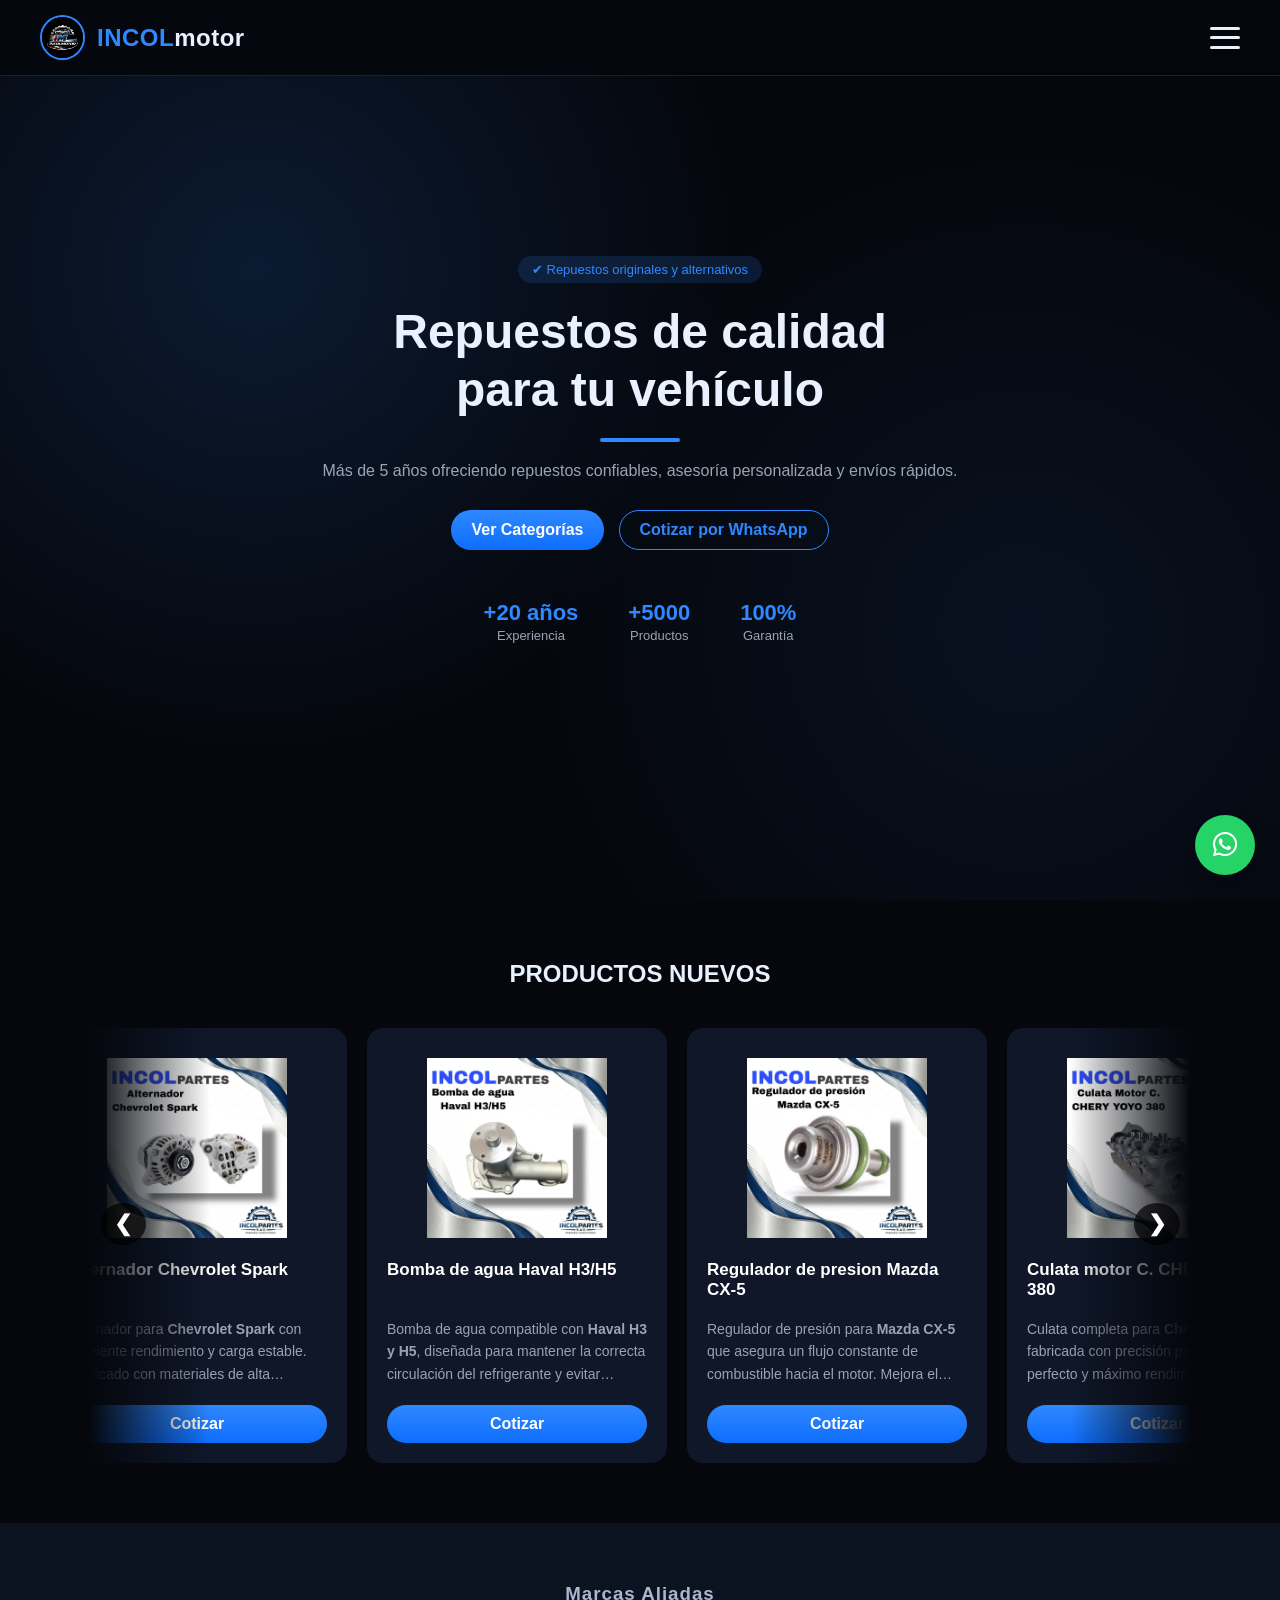
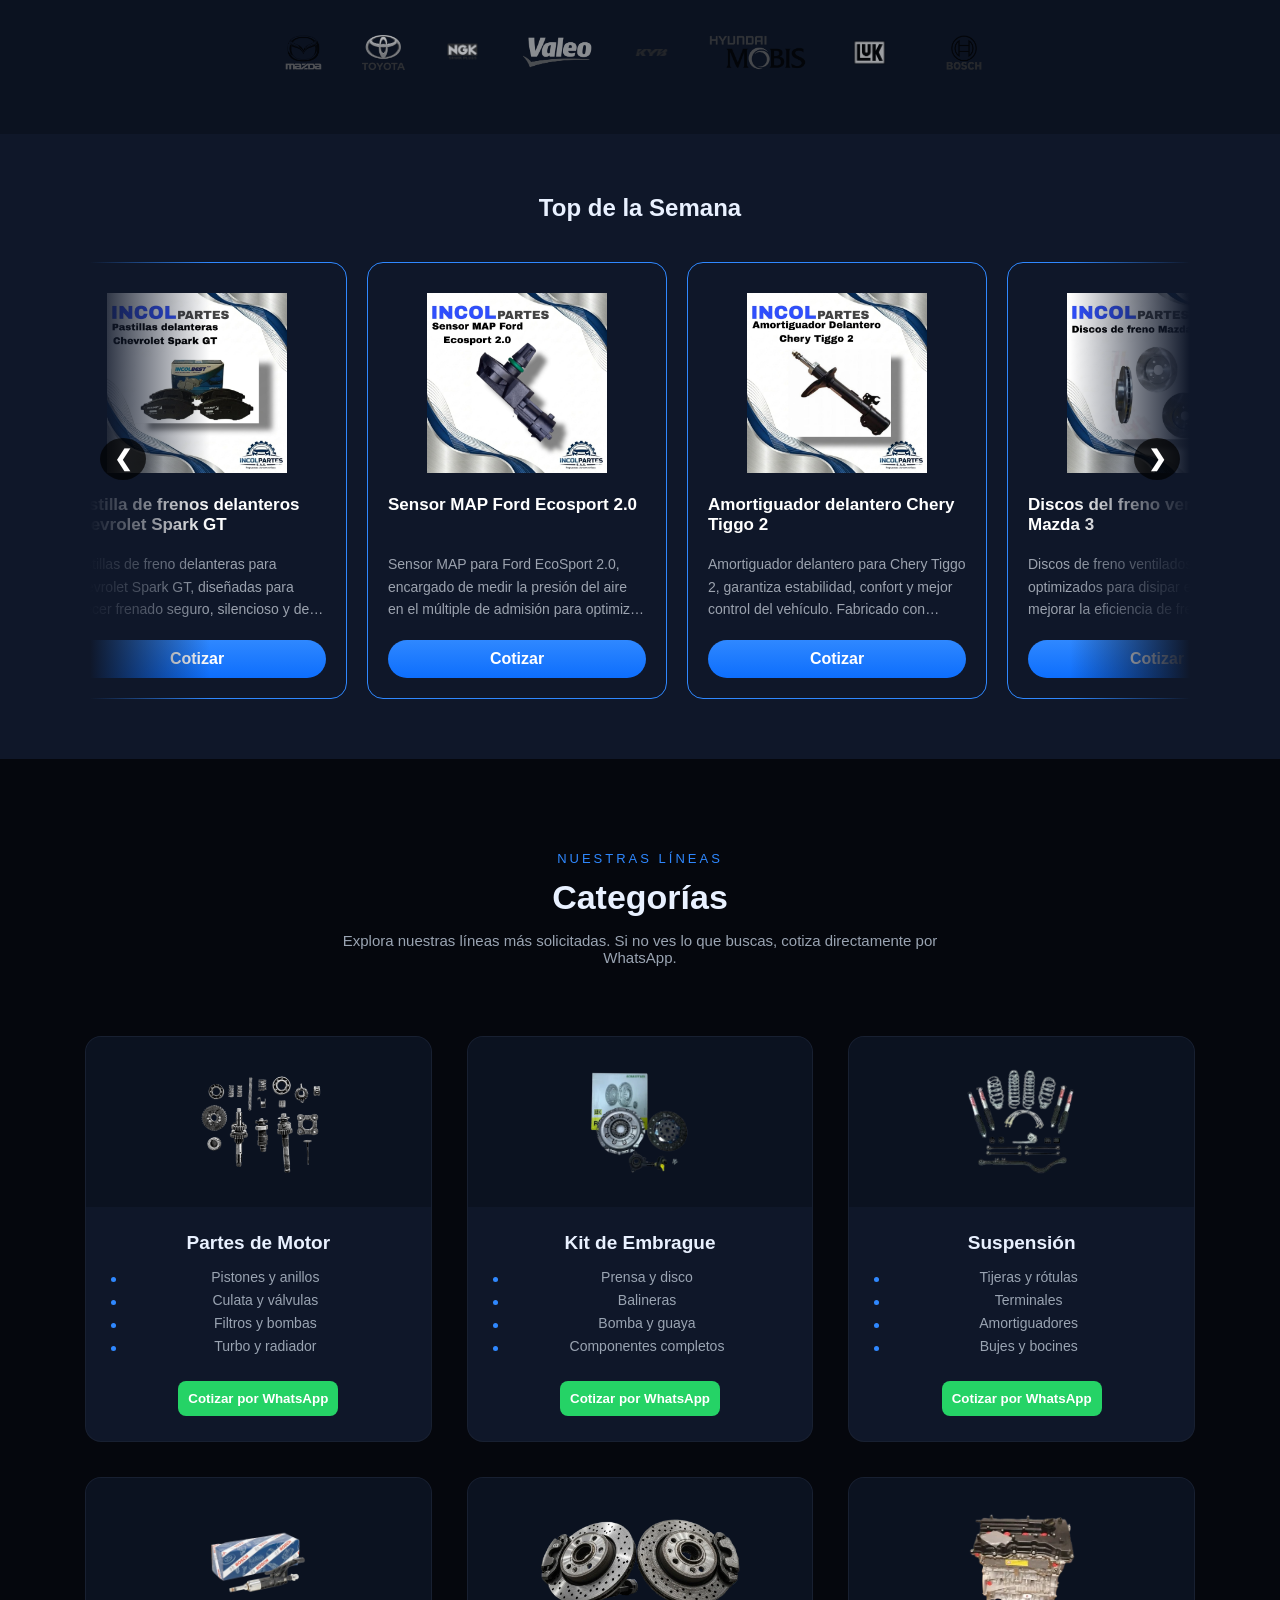
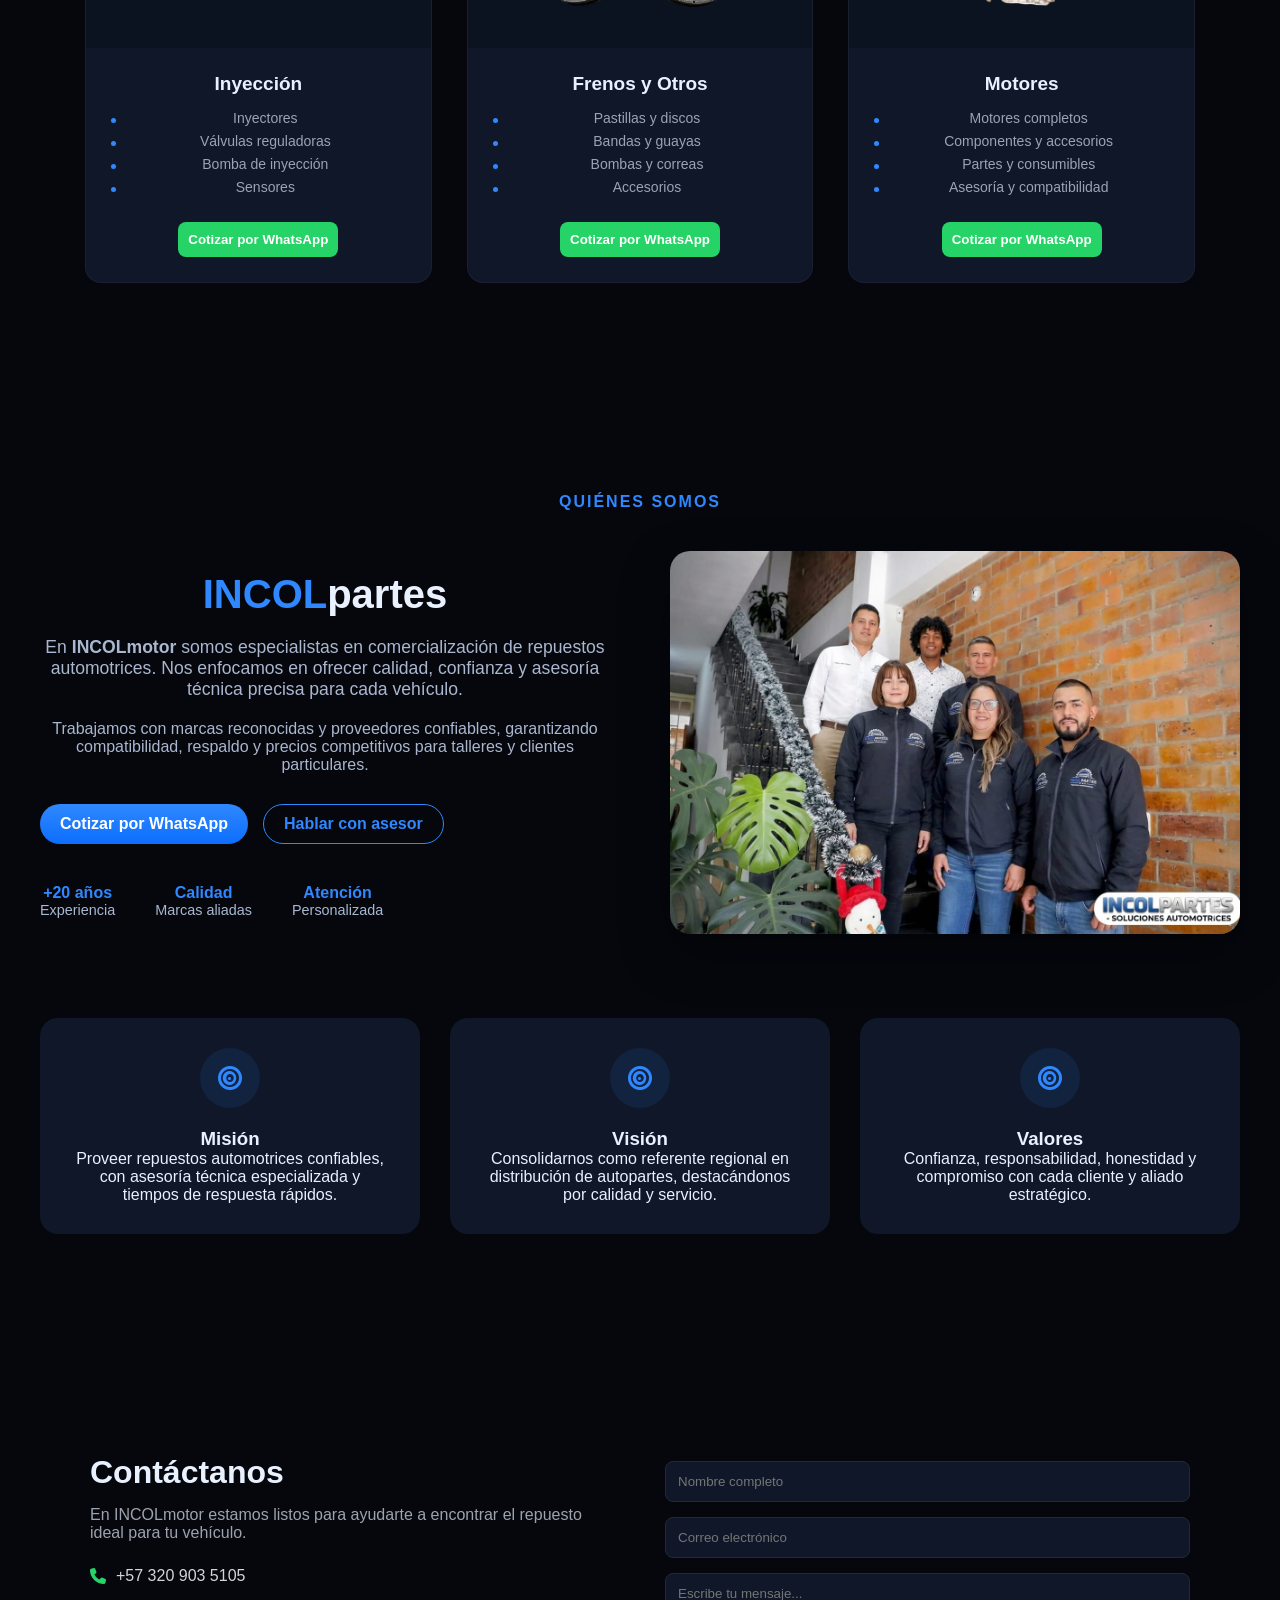
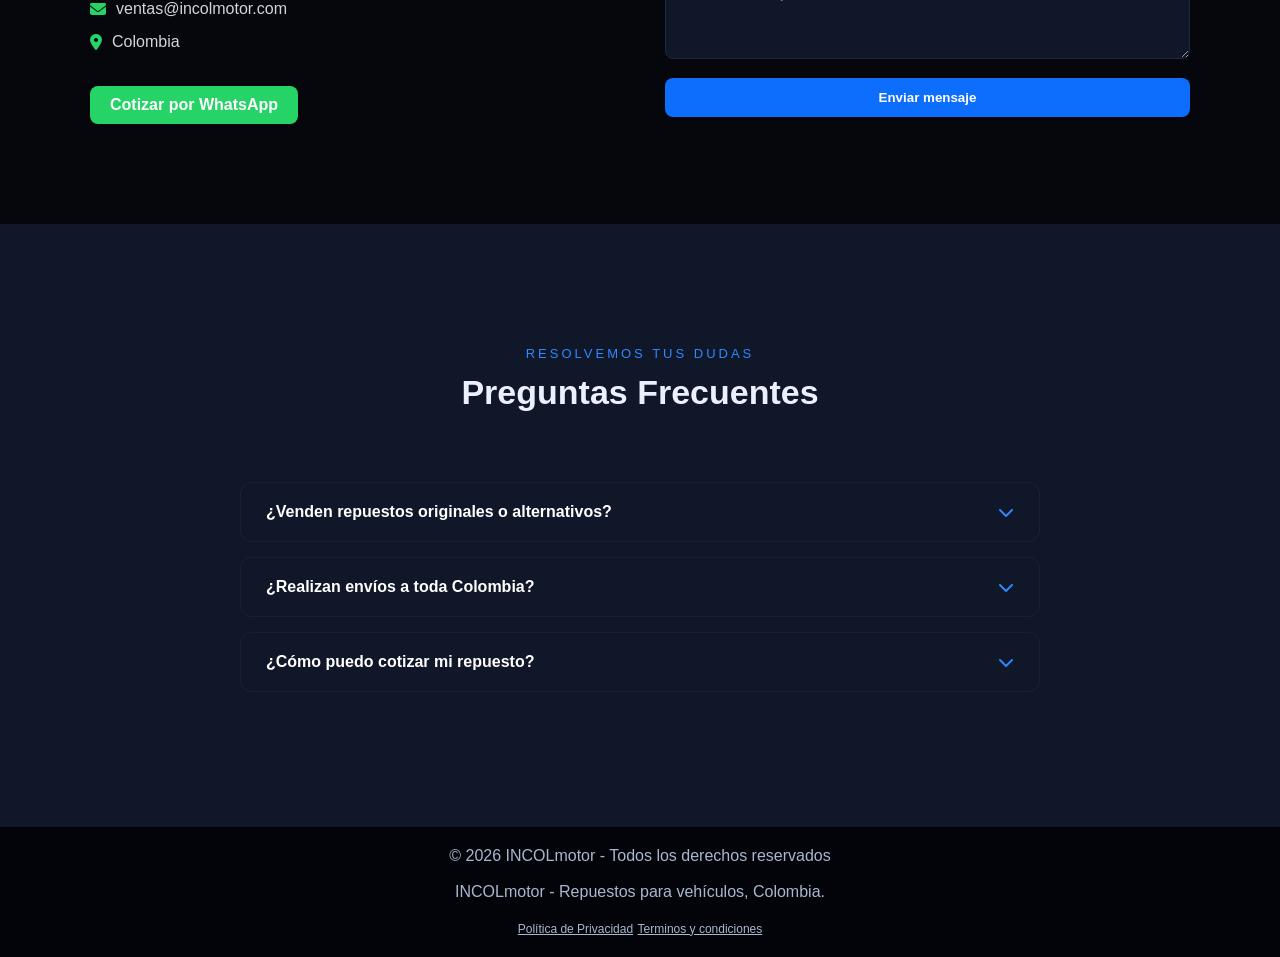
<file: index.html>
<!doctype html>
<html lang="es">

<head>
  <meta charset="UTF-8" />
  <meta name="viewport" content="width=device-width, initial-scale=1.0" />
  <meta name="keywords" content="
repuestos,
autopartes,
repuestos para carros,
repuestos hyundai,
repuestos kia,
repuestos ssangyong,
repuestos chevrolet,
autopartes bogotá,
autopartes colombia,
repuestos originales,
repuestos alternativos,
venta de repuestos,
repuestos diésel,
repuestos gasolina,
culatas,
kit de embrague,
suspensión,
inyectores,
frenos,
motores,
cotizar repuestos,
repuestos por whatsapp
">
  <script type="application/ld+json">
    {
      "@context": "https://schema.org",
      "@type": "AutoPartsStore",
      "name": "INCOLmotors",
      "image": "https://www.INCOLmotors.com/assets/img/logo.jpeg",
      "@id": "",
      "url": "https://www.INCOLmotors.com",
      "telephone": "+573209035105",
      "address": {
        "@type": "PostalAddress",
        "streetAddress": "Cl. 66a #80A-86, Engativá, Bogotá",
        "addressLocality": "Bogotá",
        "addressCountry": "CO"
      },
      "openingHoursSpecification": {
        "@type": "OpeningHoursSpecification",
        "dayOfWeek": ["Monday", "Tuesday", "Wednesday", "Thursday", "Friday", "Saturday"],
        "opens": "08:00",
        "closes": "18:00"
      }
    }
    </script>

  <meta name="author" content="INCOLmotor">
  <meta name="robots" content="index, follow">
  <meta name="description"
    content="¿Buscas repuestos para tu Mazda, Kia o Chevrolet? En INCOLmotor cotizamos tus autopartes por WhatsApp con envíos rápidos a toda Colombia. ¡Calidad garantizada!">
  <title>Repuestos para Carros en Colombia | Autopartes Originales INCOLmotor</title>
  <link rel="icon" type="img/png" href="assets/img/logo.png">
  <link rel="stylesheet" href="styles.css" />
  <link rel="stylesheet" href="https://cdnjs.cloudflare.com/ajax/libs/font-awesome/6.5.0/css/all.min.css" />
</head>
<a href="https://wa.me/573209035105?text=Hola,%20quiero%20cotizar%20un%20repuesto" class="whatsapp-float"
  target="_blank">
  <i class="fab fa-whatsapp"></i>
</a>

<body>
  <!-- HEADER -->
  <header class="header">
    <div class="logo-container">
      <a href="index.html" class="logo-link">
        <img src="assets/img/logo.png" alt="Repuestos INCOLmotor en Colombia para toda Colombia" class="logo" />
        <h2 class="brand-text"><span>INCOL</span>motor</h2>
      </a>
    </div>

    <div class="menu-container">
      <div class="hamburger" id="hamburger">
        <span></span>
        <span></span>
        <span></span>
      </div>
      <nav class="dropdown" id="dropdown">
        <a href="index.html">Inicio</a>
        <a href="#Productos">NUEVOS</a>
        <a href="#categorias">Categorías</a>
        <a href="#top">Top Semana</a>
        <a href="#faq">Preguntas</a>
        <a href="#nosotros">Nosotros</a>
        <a href="#contacto">Contacto</a>
      </nav>
    </div>
  </header>

  <!-- HERO -->
  <section class="hero">
    <div class="hero-content">

      <span class="hero-badge">✔ Repuestos originales y alternativos</span>

      <h1>
        Repuestos de calidad<br>
        para tu vehículo
      </h1>

      <div class="hero-line"></div>

      <p>
        Más de 5 años ofreciendo repuestos confiables,
        asesoría personalizada y envíos rápidos.
      </p>

      <div class="hero-buttons">
        <a href="#categorias-estaticas" class="btn-primary">Ver Categorías</a>
        <a href="https://wa.me/573209035105?text=Hola,%20quiero%20cotizar%20un%20repuesto" class="btn-secondary">Cotizar
          por WhatsApp</a>
      </div>

      <div class="hero-stats">
        <div>
          <strong>+20 años</strong>
          <span>Experiencia</span>
        </div>
        <div>
          <strong>+5000</strong>
          <span>Productos</span>
        </div>
        <div>
          <strong>100%</strong>
          <span>Garantía</span>
        </div>
      </div>

    </div>
  </section>

  <!-- CATEGORÍAS -->
  <section id="Productos" class="section carousel-section">
    <h2>PRODUCTOS NUEVOS</h2>

    <div class="carousel-container">
      <div class="carousel">
        <button class="arrow left" onclick="moveSlide('cat', -1)">❮</button>

        <div class="carousel-track" id="cat-track">
          <div class="card">
            <img src="assets/img/A Chevrolet.png" alt="Alternador Chevrolet Spark" loading="lazy" />
            <h3>Alternador Chevrolet Spark</h3>
            <p>Alternador para <strong>Chevrolet Spark</strong> con excelente rendimiento y carga estable. Fabricado con
              materiales de
              alta durabilidad, garantiza un óptimo funcionamiento del sistema eléctrico y mayor vida útil de la
              batería.</p>
            <a href="https://wa.me/573209035105?text=Hola,%20quisiera%20cotizar%20el%20alternador%20del%20Chevrolet%20Spark%20"
              target="_blank" class="btn-primary">
              Cotizar
            </a>
          </div>

          <div class="card">
            <img src="assets/img/BA-Haval.png" alt="Bomba de agua Haval H3/H5" loading="lazy" />
            <h3>Bomba de agua Haval H3/H5</h3>
            <p>Bomba de agua compatible con <strong>Haval H3 y H5</strong>, diseñada para mantener la correcta
              circulación del
              refrigerante y evitar sobrecalentamientos. Alta resistencia y ajuste perfecto para una instalación segura.
            </p>
            <a href="https://wa.me/573209035105?text=Hola,%20quisiera%20cotizar%20la%20bomba%20de%20agua%20haval%20H3/%20H5"
              target="_blank" class="btn-primary">
              Cotizar
            </a>
          </div>

          <div class="card">
            <img src="assets/img/RP-Mazda CX-5.png" alt="Regulador de presion Mazda CX-5" loading="lazy" />
            <h3>Regulador de presion Mazda CX-5</h3>
            <p>Regulador de presión para <strong>Mazda CX-5</strong> que asegura un flujo constante de combustible hacia
              el motor. Mejora
              el rendimiento, la eficiencia y la estabilidad del sistema de inyección.</p>
            <a href="https://wa.me/573209035105?text=Hola,%20quisiera%20cotizar%20el%20Regulador%20de%20presion%20del%20Mazda%20CX-5"
              target="_blank" class="btn-primary">
              Cotizar
            </a>
          </div>

          <div class="card">
            <img src="assets/img/CM Cherry.png" alt="Culata motor C. CHERRY YOYO 380" loading="lazy" />
            <h3>Culata motor C. CHERRY YOYO 380</h3>
            <p>Culata completa para <strong>Chery Yoyo 380</strong>, fabricada con precisión para un sellado perfecto y
              máximo
              rendimiento del motor. Ideal para reparaciones mayores y restauraciones confiables.</p>
            <a href="https://wa.me/573209035105?text=Hola,%20quisiera%20cotizar%20la%20Culata%20del%20motor%20C.%20Cherry%20Yoyo%20380"
              target="_blank" class="btn-primary">
              Cotizar
            </a>
          </div>

          <div class="card">
            <img src="assets/img/BA JINBEI.png" alt="Bomba de aceite JINBEI H2" loading="lazy" />
            <h3>Bomba de aceite JINBEI H2</h3>
            <p>Bomba de aceite para <strong>Jinbei H2</strong>, esencial para la correcta lubricación del motor.
              Mantiene la presión
              adecuada y protege los componentes internos contra el desgaste prematuro.</p>
            <a href="https://wa.me/573209035105?text=Hola,%20quisiera%20cotizar%20la%20la%20Bomba%20de%20aceite%20JINBEI%20H2%20"
              target="_blank" class="btn-primary">
              Cotizar
            </a>
          </div>

          <div class="card">
            <img src="assets/img/KC JAC.png" alt="Kit de Clutch JAC J6" loading="lazy" />
            <h3>Kit de Clutch JAC J6</h3>
            <p>Kit de clutch completo <strong>JAC J6</strong>, incluye disco, prensa y balinera. Proporciona cambios
              suaves, mejor
              transmisión de potencia y mayor durabilidad en condiciones exigentes.</p>
            <a href="https://wa.me/573209035105?text=Hola,%20quisiera%20cotizar%20el%20Kit%20de%20clutch%20JAC%20J6%20"
              target="_blank" class="btn-primary">
              Cotizar
            </a>
          </div>

          <div class="card">
            <img src="assets/img/BG Toyota H.png" alt="Bomba de gasolina Toyota Hilux" loading="lazy" />
            <h3>Bomba de gasolina Toyota Hilux</h3>
            <p>Bomba de gasolina para <strong>Toyota Hilux</strong> con alto desempeño y presión constante. Garantiza un
              suministro
              eficiente de combustible y un arranque confiable en todo momento.</p>
            <a href="https://wa.me/573209035105?text=Hola,%20quisiera%20cotizar%20la%20bomba%20de%20gasolina%20para%20la%20Toyota%20Hilux"
              target="_blank" class="btn-primary">
              Cotizar
            </a>
          </div>

          <div class="card">
            <img src="assets/img/MA Nissan.png" alt="otor de Arranque Nissan TIIDA" loading="lazy" />
            <h3>Motor de Arranque Nissan TIIDA</h3>
            <p>Motor de arranque para <strong>Nissan Tiida</strong>, diseñado para ofrecer encendido rápido y seguro.
              Construcción
              robusta que asegura larga vida útil y desempeño óptimo.</p>
            <a href="https://wa.me/573209035105?text=Hola,%20quisiera%20cotizar%20el%20motor%20de%20arranque%20del%20Nissan%20TIIDA%20"
              target="_blank" class="btn-primary">
              Cotizar
            </a>
          </div>
        </div>

        <button class="arrow right" onclick="moveSlide('cat', 1)">❯</button>
      </div>
    </div>
  </section>

  <section id="marcas" class="brands-section">
    <h3>Marcas Aliadas</h3>

    <div class="brands-container">
      <a href="https://www.mazda.com.co/" target="_blank">
        <img src="assets/img/mazda.png" alt="Mazda" loading="lazy" />
      </a>
      <a href="https://www.toyota.com.co/" target="_blank">
        <img src="assets/img/Toyota.png" alt="Toyota" loading="lazy" />
      </a>
      <a href="https://www.ngk.com/" target="_blank">
        <img src="assets/img/ngk.jpg" alt="NGK" loading="lazy" />
      </a>
      <a href="https://www.valeo.com/en/" target="_blank">
        <img src="assets/img/Valeo.png" alt="Valeo" loading="lazy" />
      </a>
      <a href="https://kybcolombia.com/" target="_blank">
        <img src="assets/img/KYB.png" alt="KYB" loading="lazy" />
      </a>
      <a href="https://www.mobis.com/en/index.do" target="_blank">
        <img src="assets/img/Hyundai_Mobis.png" alt="Hyundai Mobis" loading="lazy" />
      </a>
      <a href="https://www.schaeffler.de/de/" target="_blank">
        <img src="assets/img/luk.png" alt="LUK" loading="lazy" />
      </a>
      <a href="https://www.bosch.com.co/" target="_blank">
        <img src="assets/img/BOSCH.png" alt="Bosch" loading="lazy" />
      </a>
    </div>
  </section>

  <!-- TOP DE LA SEMANA -->
  <section id="top" class="section alt carousel-section">
    <h2>Top de la Semana</h2>

    <div class="carousel-container">
      <div class="carousel">
        <button class="arrow left" onclick="moveSlide('top', -1)">❮</button>

        <div class="carousel-track" id="top-track">
          <div class="card highlight">
            <img src="assets/img/PD Chevrolet.png" loading="lazy" />
            <h3>Pastilla de frenos delanteros Chevrolet Spark GT</h3>
            <p>Pastillas de freno delanteras para Chevrolet Spark GT, diseñadas para ofrecer frenado seguro, silencioso
              y de alta durabilidad. Excelente desempeño tanto en ciudad como en carretera.</p>
            <a href="https://wa.me/573209035105?text=Hola,%20quisiera%20cotizar%20las%20pastillas%20delanteras%20del%20Chevrolet%20Spark%20GT"
              target="_blank" class="btn-primary">
              Cotizar
            </a>
          </div>

          <div class="card highlight">
            <img src="assets/img/sensor MAP Ford.png" loading="lazy" />
            <h3>Sensor MAP Ford Ecosport 2.0</h3>
            <p>Sensor MAP para Ford EcoSport 2.0, encargado de medir la presión del aire en el múltiple de admisión para
              optimizar la mezcla de combustible y mejorar el desempeño del motor.</p>
            <a href="https://wa.me/573209035105?text=Hola,%20quisiera%20cotizar%20el%20sensor%20MAP%20Ecosport%20"
              target="_blank" class="btn-primary">
              Cotizar
            </a>
          </div>

          <div class="card highlight">
            <img src="assets/img/AD Chery.png" loading="lazy" />
            <h3>Amortiguador delantero Chery Tiggo 2</h3>
            <p>Amortiguador delantero para Chery Tiggo 2, garantiza estabilidad, confort y mejor control del vehículo.
              Fabricado con materiales resistentes para mayor vida útil.</p>
            <a href="https://wa.me/573209035105?text=Hola,%20quisiera%20cotizar%20el%20amortiguador%20delanteras%20del%20Chery%20Tiggo%20"
              target="_blank" class="btn-primary">
              Cotizar
            </a>
          </div>

          <div class="card highlight">
            <img src="assets/img/DF Mazda.png" loading="lazy" />
            <h3>Discos del freno ventilado Mazda 3 </h3>
            <p>Discos de freno ventilados para Mazda 3, optimizados para disipar el calor y mejorar la eficiencia de
              frenado. Mayor seguridad y rendimiento en cada trayecto.</p>
            <a href="https://wa.me/573209035105?text=Hola,%20quisiera%20cotizar%20las%20discos%20del%20freno%20ventilado%20Mazda%203"
              target="_blank" class="btn-primary">
              Cotizar
            </a>
          </div>

          <div class="card highlight">
            <img src="assets/img/IH Accent.png" />
            <h3>Inyector de combustible para Hyundai Accent 1.6</h3>
            <p>Inyector de combustible para Hyundai Accent 1.6, proporciona pulverización precisa y eficiente, mejorando
              el rendimiento del motor y el consumo de combustible.</p>
            <a href="https://wa.me/573209035105?text=Hola,%20quisiera%20cotizar%20el%20inyector%20combustible%20para%20el%20Hyundai%20Accent%201.6"
              target="_blank" class="btn-primary">
              Cotizar
            </a>
          </div>

          <div class="card highlight">
            <img src="assets/img/RA Toyota.png" loading="lazy" />
            <h3>Radiador de aluminio para Toyota Prado</h3>
            <p>Radiador de aluminio para Toyota Prado, diseñado para mantener la temperatura ideal del motor y evitar
              sobrecalentamientos. Alta resistencia y excelente capacidad de enfriamiento.</p>
            <a href="https://wa.me/573209035105?text=Hola,%20quisiera%20cotizar%20el%20radiador%20de%20aluminio%20para%20el%20Toyota%20Prado"
              target="_blank" class="btn-primary">
              Cotizar
            </a>
          </div>
        </div>
        <button class="arrow right" onclick="moveSlide('top', 1)">❯</button>
      </div>
  </section>
  <!-- CATEGORIAS ESTATICAS -->
  <section class="section categories-static" id="categorias">
    <div class="container">
      <div class="section__head categories__head">
        <span class="categories__kicker">NUESTRAS LÍNEAS</span>
        <h2>Categorías</h2>
        <p>
          Explora nuestras líneas más solicitadas. Si no ves lo que buscas,
          cotiza directamente por WhatsApp.
        </p>
      </div>

      <div class="categories__grid">
        <!-- 1 -->
        <article class="cat-card">
          <div class="cat-card__media">
            <img src="assets/img/partesmotor.jpg" alt="Partes de motor" loading="lazy" />
          </div>
          <div class="cat-card__body">
            <h3>Partes de Motor</h3>
            <ul>
              <li>Pistones y anillos</li>
              <li>Culata y válvulas</li>
              <li>Filtros y bombas</li>
              <li>Turbo y radiador</li>
            </ul>
            <a href="https://wa.me/573209035105?text=Quisiera%20cotizar%20unos%20repuestos%20del%20motor"
              target="_blank">
              <button class="cat-card__btn btn-whatsapp" data-text="Hola, quiero cotizar partes de motor.">
                Cotizar por WhatsApp
              </button>
            </a>
          </div>
        </article>

        <!-- 2 -->
        <article class="cat-card">
          <div class="cat-card__media">
            <img src="assets/img/kitembrague.jpg" alt="Kit de embrague" loading="lazy" />
          </div>
          <div class="cat-card__body">
            <h3>Kit de Embrague</h3>
            <ul>
              <li>Prensa y disco</li>
              <li>Balineras</li>
              <li>Bomba y guaya</li>
              <li>Componentes completos</li>
            </ul>
            <a href="https://wa.me/573209035105?text=Quisiera%20cotizar%20el%20kit%20de%20embrague" target="_blank">
              <button class="cat-card__btn btn-whatsapp" data-text="Hola, quiero cotizar kit de embrague.">
                Cotizar por WhatsApp
              </button>
            </a>
          </div>
        </article>

        <!-- 3 -->
        <article class="cat-card">
          <div class="cat-card__media">
            <img src="assets/img/suspension.jpg" alt="Suspensión" loading="lazy" />
          </div>
          <div class="cat-card__body">
            <h3>Suspensión</h3>
            <ul>
              <li>Tijeras y rótulas</li>
              <li>Terminales</li>
              <li>Amortiguadores</li>
              <li>Bujes y bocines</li>
            </ul>
            <a href="https://wa.me/573209035105?text=Quiero%20cotizar%20repuestos%20de%20la%20suspension."
              target="_blank">
              <button class="cat-card__btn btn-whatsapp" data-text="Hola, quiero cotizar repuestos de suspensión.">
                Cotizar por WhatsApp
              </button>
            </a>
          </div>
        </article>

        <!-- 4 -->
        <article class="cat-card">
          <div class="cat-card__media">
            <img src="assets/img/inyectores.jpg" alt="Inyección" loading="lazy" />
          </div>
          <div class="cat-card__body">
            <h3>Inyección</h3>
            <ul>
              <li>Inyectores</li>
              <li>Válvulas reguladoras</li>
              <li>Bomba de inyección</li>
              <li>Sensores</li>
            </ul>
            <a href="https://wa.me/573209035105?text=Quisiera%20cotizar%20los%20repuestos%20de%20la%20inyeccion%20del%20"
              target="_blank">
              <button class="cat-card__btn btn-whatsapp" data-text="Hola, quiero cotizar repuestos de inyección.">
                Cotizar por WhatsApp
              </button>
            </a>
          </div>
        </article>

        <!-- 5 -->
        <article class="cat-card">
          <div class="cat-card__media">
            <img src="assets/img/frenos.jpg" alt="Frenos y otros" loading="lazy" />
          </div>
          <div class="cat-card__body">
            <h3>Frenos y Otros</h3>
            <ul>
              <li>Pastillas y discos</li>
              <li>Bandas y guayas</li>
              <li>Bombas y correas</li>
              <li>Accesorios</li>
            </ul>
            <a href="https://wa.me/573209035105?text=Quisiera%20cotizar%20los%20frenos%20del%20" target="_blank">
              <button class="cat-card__btn btn-whatsapp" data-text="Hola, quiero cotizar frenos y otros repuestos.">
                Cotizar por WhatsApp
              </button>
            </a>
          </div>
        </article>

        <!-- 6 -->
        <article class="cat-card">
          <div class="cat-card__media">
            <img src="assets/img/motores.jpg" alt="Motores" loading="lazy" />
          </div>
          <div class="cat-card__body">
            <h3>Motores</h3>
            <ul>
              <li>Motores completos</li>
              <li>Componentes y accesorios</li>
              <li>Partes y consumibles</li>
              <li>Asesoría y compatibilidad</li>
            </ul>
            <a href="https://wa.me/573209035105?text=Quisiera%20cotizar%20el%20motor%20del%20" target="_blank">
              <button class="cat-card__btn btn-whatsapp" data-text="Hola, quiero cotizar motores.">
                Cotizar por WhatsApp
              </button>
            </a>
          </div>
        </article>
      </div>
    </div>
  </section>

  <!-- NOSOTROS -->
  <section class="section about" id="nosotros">
    <div class="container">
      <div class="about__badge">Quiénes somos</div>

      <div class="about__grid">
        <div class="about__text">
          <h2><span>INCOL</span>partes</h2>

          <p class="about__lead">
            En <strong>INCOLmotor</strong> somos especialistas en
            comercialización de repuestos automotrices. Nos enfocamos en
            ofrecer calidad, confianza y asesoría técnica precisa para cada
            vehículo.
          </p>

          <p class="about__p">
            Trabajamos con marcas reconocidas y proveedores confiables,
            garantizando compatibilidad, respaldo y precios competitivos para
            talleres y clientes particulares.
          </p>

          <div class="about__actions">
            <a href="https://wa.me/573209035105?text=Hola,%20quiero%20cotizar%20un%20repuesto" target="_blank"
              class="btn-primary">
              Cotizar por WhatsApp
            </a>

            <a href="#contacto" class="btn-secondary"> Hablar con asesor </a>
          </div>

          <div class="about__stats">
            <div class="stat">
              <div class="stat__n">+20 años</div>
              <div class="stat__t">Experiencia</div>
            </div>

            <div class="stat">
              <div class="stat__n">Calidad</div>
              <div class="stat__t">Marcas aliadas</div>
            </div>

            <div class="stat">
              <div class="stat__n">Atención</div>
              <div class="stat__t">Personalizada</div>
            </div>
          </div>
        </div>

        <div class="about__media">
          <img src="assets/img/INCOLpartes.jpeg" alt="INCOLmotor sede" loading="lazy" />
        </div>
      </div>

      <div class="about__cards">
        <article class="about-card">
          <div class="about-card__icon">
            <i class="fa-solid fa-bullseye"></i>
          </div>
          <h3>Misión</h3>
          <p>
            Proveer repuestos automotrices confiables, con asesoría técnica
            especializada y tiempos de respuesta rápidos.
          </p>
        </article>

        <article class="about-card">
          <div class="about-card__icon">
            <i class="fa-solid fa-bullseye"></i>
          </div>
          <h3>Visión</h3>
          <p>
            Consolidarnos como referente regional en distribución de
            autopartes, destacándonos por calidad y servicio.
          </p>
        </article>

        <article class="about-card">
          <div class="about-card__icon">
            <i class="fa-solid fa-bullseye"></i>
          </div>
          <h3>Valores</h3>
          <p>
            Confianza, responsabilidad, honestidad y compromiso con cada
            cliente y aliado estratégico.
          </p>
        </article>
      </div>
    </div>
  </section>

  <!-- CONTACTO -->
  <section id="contacto" class="contact-section">
    <div class="contact-container">

      <div class="contact-info">
        <h2>Contáctanos</h2>
        <p>En INCOLmotor estamos listos para ayudarte a encontrar el repuesto ideal para tu vehículo.</p>

        <div class="contact-item">
          <i class="fas fa-phone"></i>
          <span>+57 320 903 5105</span>
        </div>

        <div class="contact-item">
          <i class="fas fa-envelope"></i>
          <span>ventas@incolmotor.com</span>
        </div>

        <div class="contact-item">
          <i class="fas fa-map-marker-alt"></i>
          <span>Colombia</span>
        </div>

        <a href="https://wa.me/573209035105?text=Hola,%20quiero%20cotizar%20un%20repuesto" class="btn-whatsapp"
          target="_blank">
          Cotizar por WhatsApp
        </a>
      </div>

      <div class="contact-form">
        <form action="form.php" method="POST">

          <input type="text" name="name" placeholder="Nombre completo" required>

          <input type="email" name="email" placeholder="Correo electrónico" required>

          <textarea name="message" placeholder="Escribe tu mensaje..." rows="4" required></textarea>

          <button type="submit">Enviar mensaje</button>

        </form>
      </div>

    </div>
  </section>

  <section class="section alt faq-section" id="faq">
    <div class="container">
      <div class="categories__head">
        <span class="categories__kicker">RESOLVEMOS TUS DUDAS</span>
        <h2>Preguntas Frecuentes</h2>
      </div>

      <div class="faq-container">
        <div class="faq-item">
          <div class="faq-question">
            <h3>¿Venden repuestos originales o alternativos?</h3>
            <i class="fas fa-chevron-down"></i>
          </div>
          <div class="faq-answer">
            <p>En <strong>INCOLmotor</strong> manejamos ambas líneas. Contamos con repuestos originales para
              <strong>Ford, Kia y Chevrolet</strong>, además de opciones alternativas de alta calidad con garantía.
            </p>
          </div>
        </div>

        <div class="faq-item">
          <div class="faq-question">
            <h3>¿Realizan envíos a toda Colombia?</h3>
            <i class="fas fa-chevron-down"></i>
          </div>
          <div class="faq-answer">
            <p>¡Así es! Despachamos diariamente desde Bogotá a Medellín, Cali, Barranquilla y cualquier rincón del país.
              Tu repuesto llega rápido y seguro.</p>
          </div>
        </div>

        <div class="faq-item">
          <div class="faq-question">
            <h3>¿Cómo puedo cotizar mi repuesto?</h3>
            <i class="fas fa-chevron-down"></i>
          </div>
          <div class="faq-answer">
            <p>Solo haz clic en el botón de WhatsApp y envíanos el <strong>modelo de tu carro</strong> o una foto de la
              pieza. Te responderemos de inmediato con disponibilidad y precio.</p>
          </div>
        </div>
      </div>
    </div>
  </section>



  <footer>
    <p>© 2026 INCOLmotor - Todos los derechos reservados</p>
    <br>
    <p>INCOLmotor - Repuestos para vehículos, Colombia.</p>
    <br>
    <a href="privacidad.html" style="color: var(--muted); font-size: 12px;">Política de Privacidad</a>
    <a href="T&C.html" style="color: var(--muted); font-size: 12px;">Terminos y condiciones</a>
  </footer>

  <script src="script.js"></script>
</body>

</html>
</file>
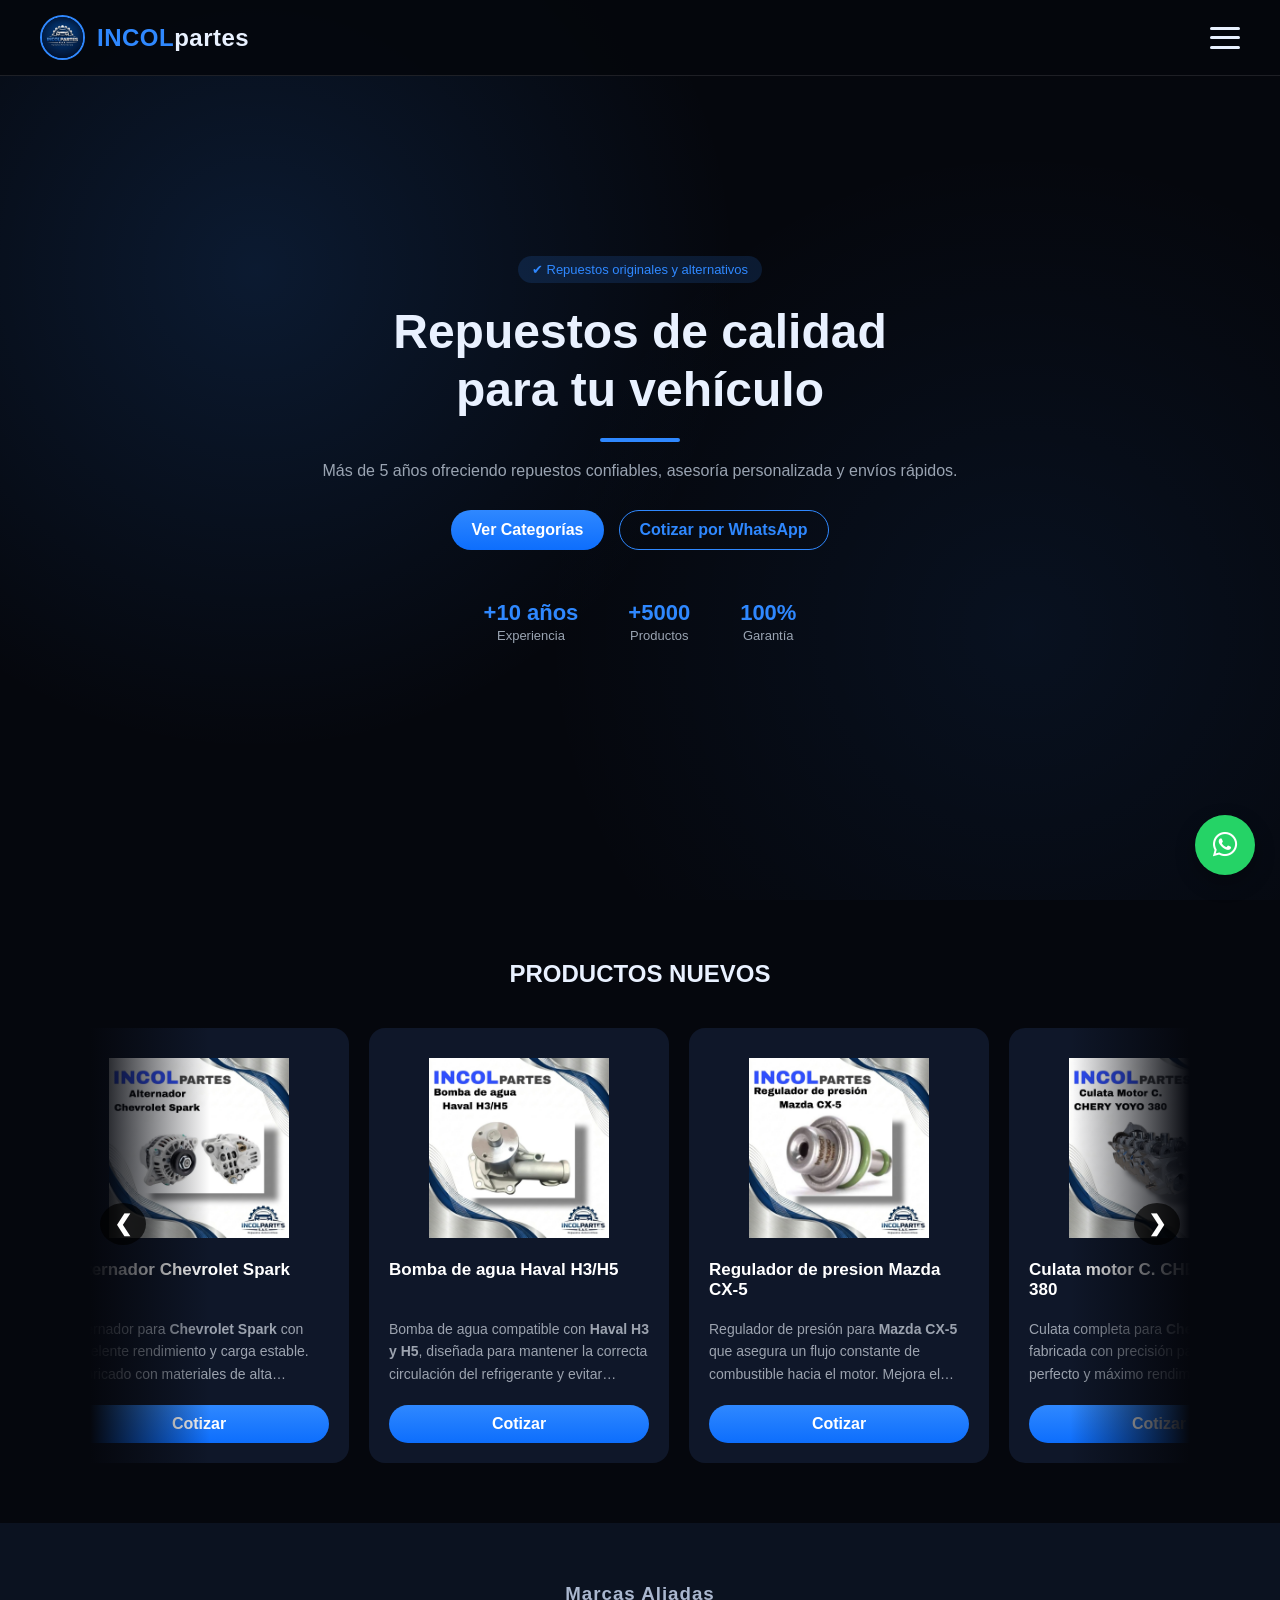
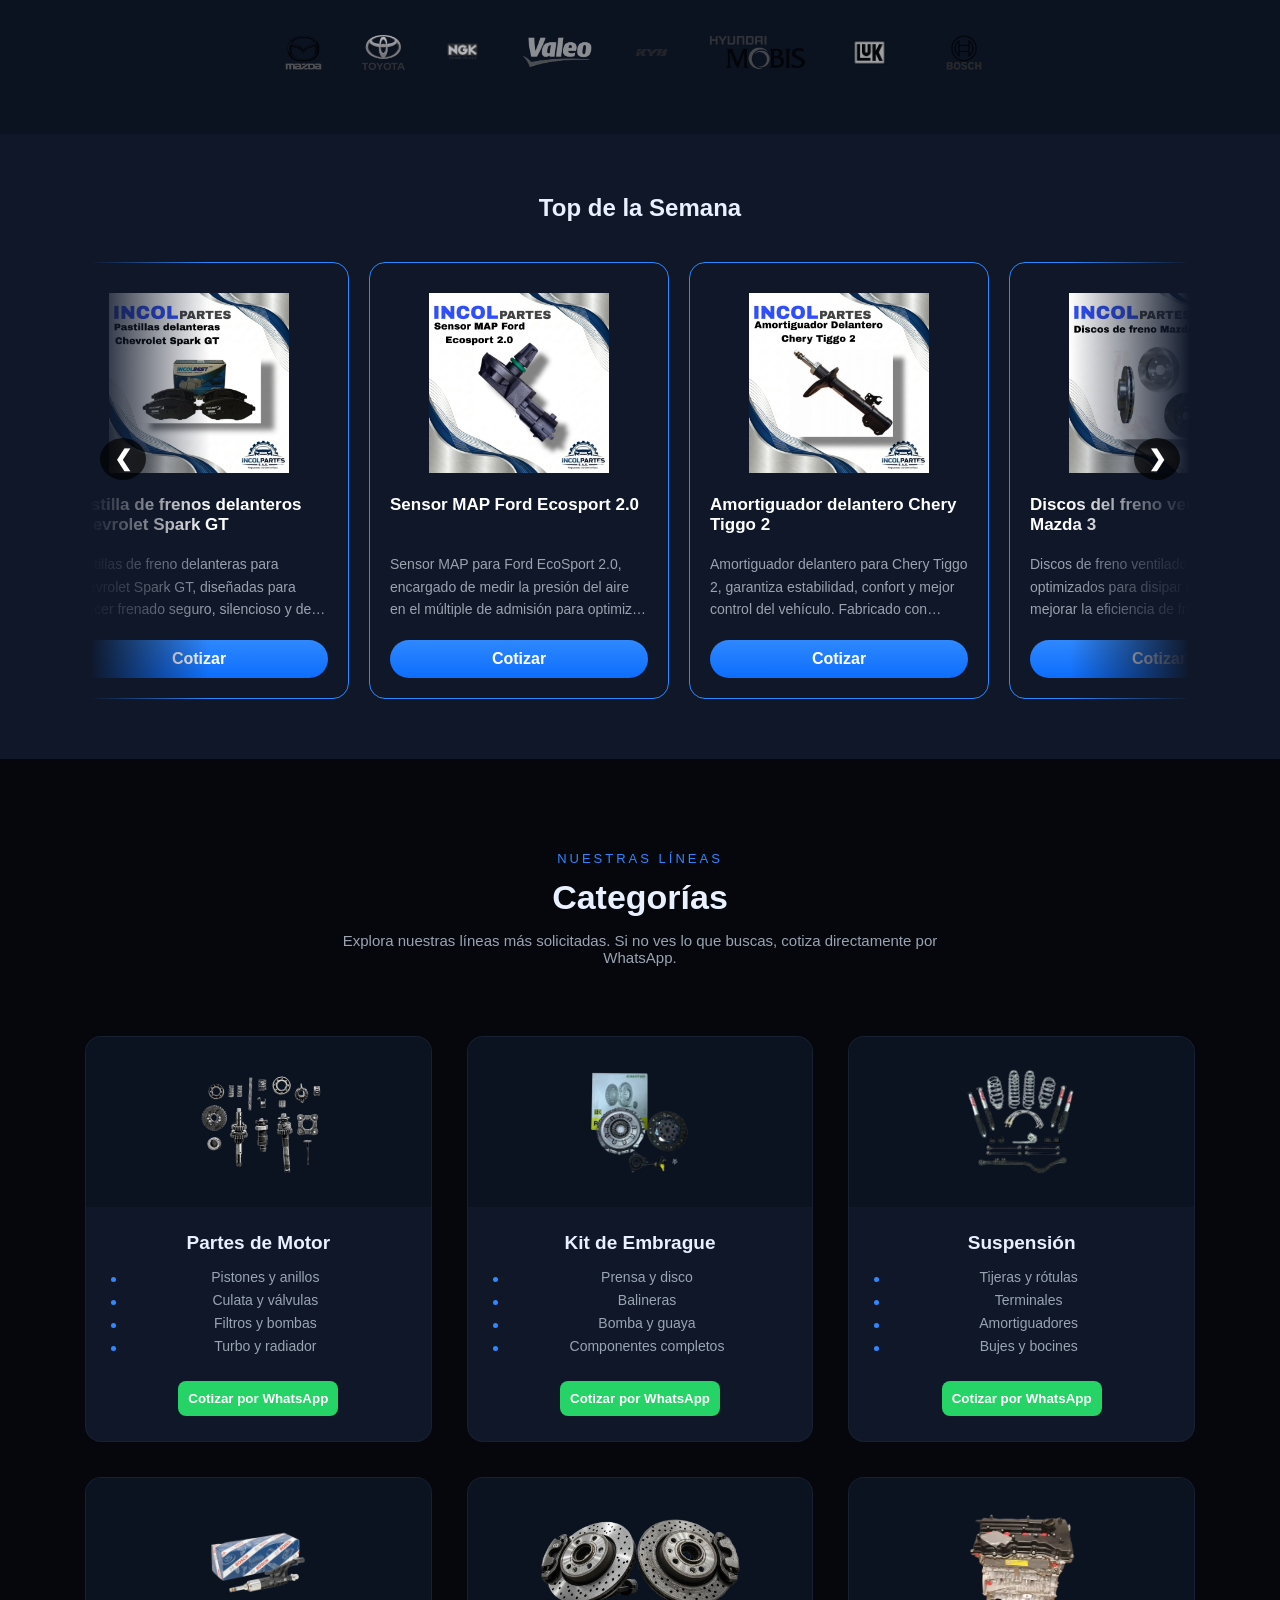
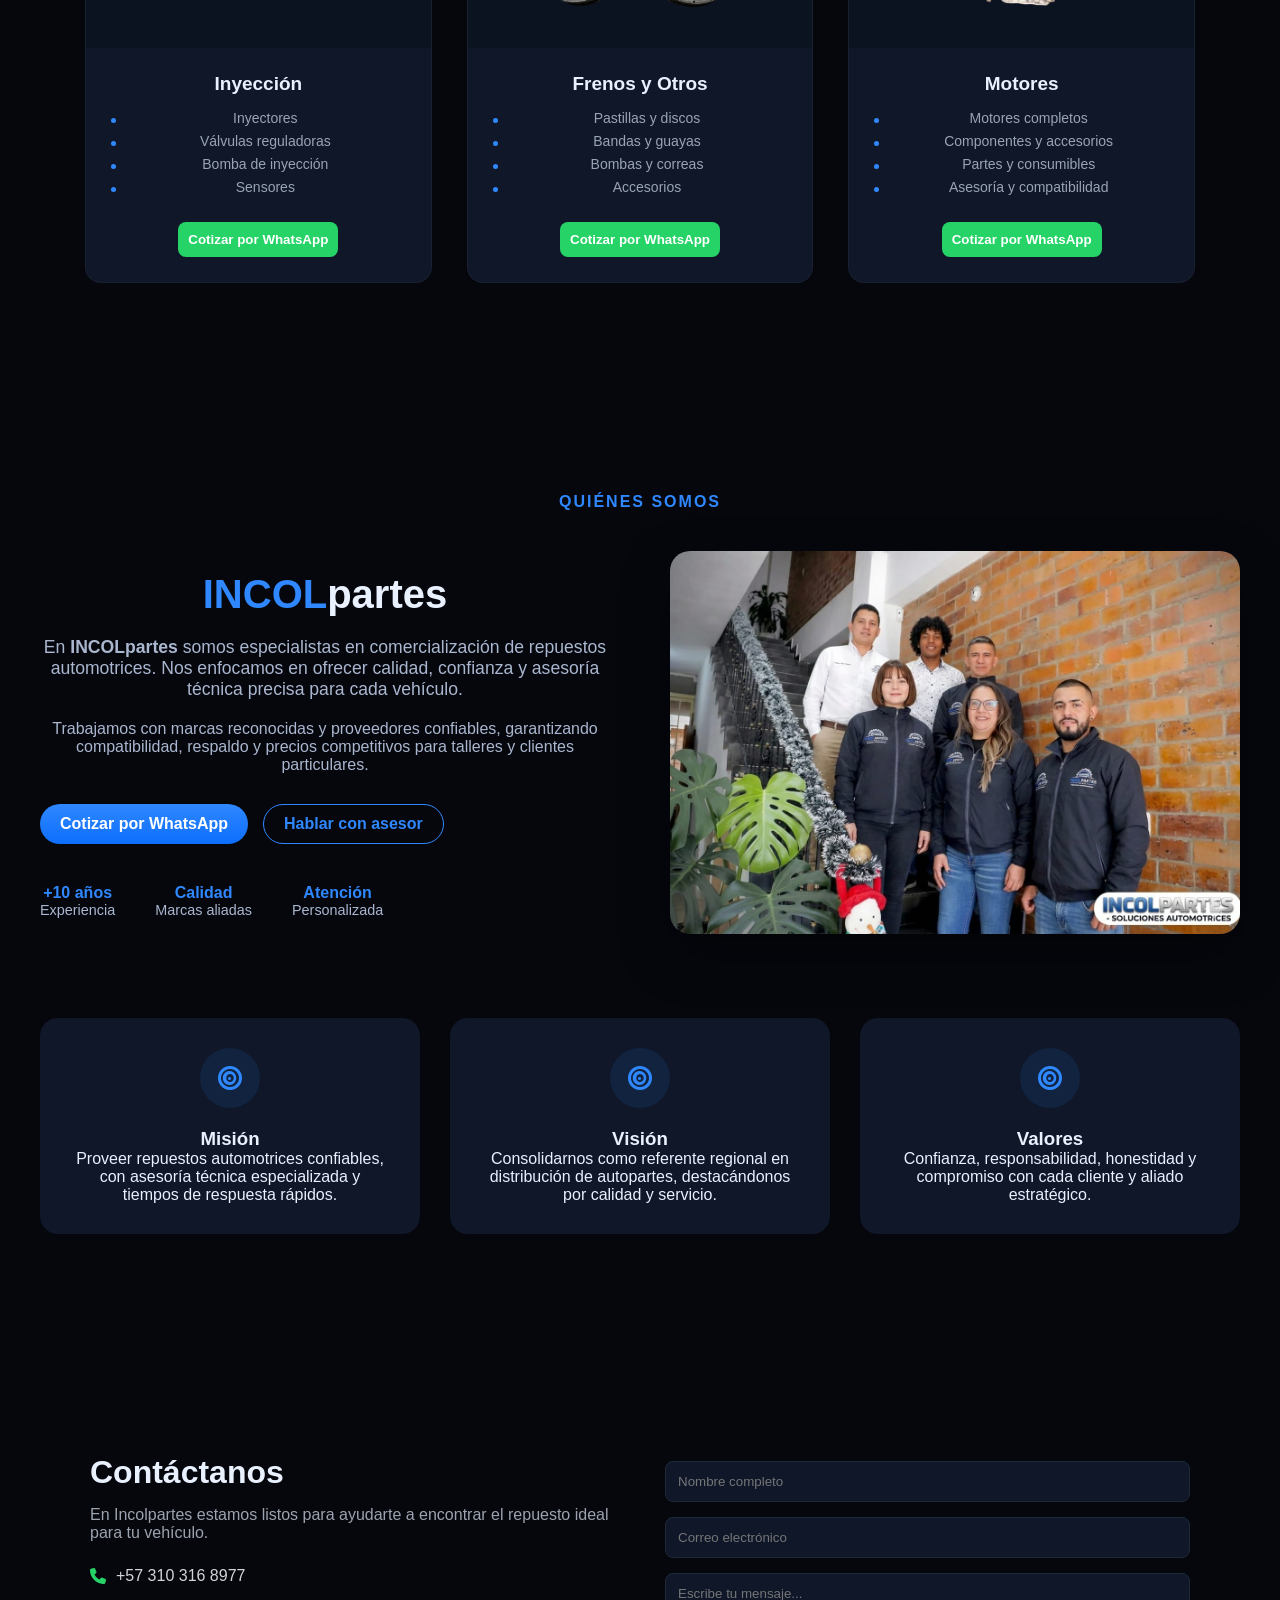
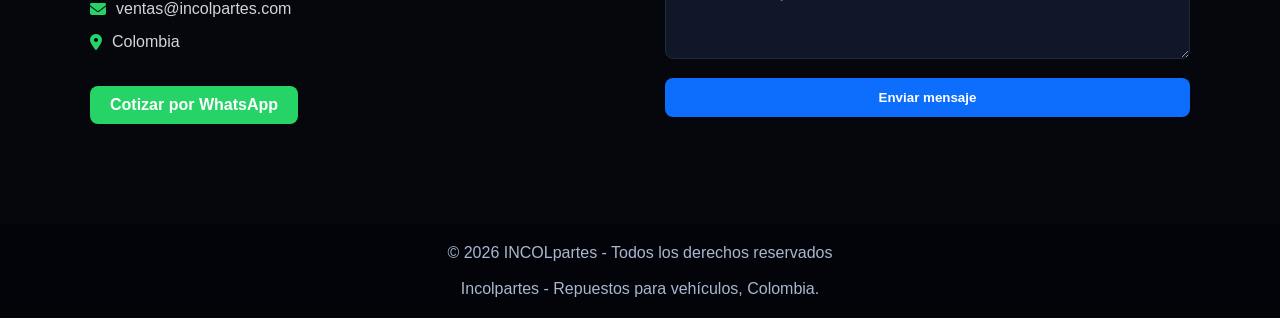
<file: INCOLpartes/index.html>
<!doctype html>
<html lang="es">

<head>
  <meta charset="UTF-8" />
  <meta name="viewport" content="width=device-width, initial-scale=1.0" />
  <meta name="keywords" content="
repuestos,
autopartes,
repuestos para carros,
repuestos hyundai,
repuestos kia,
repuestos ssangyong,
repuestos chevrolet,
autopartes bogotá,
autopartes colombia,
repuestos originales,
repuestos alternativos,
venta de repuestos,
repuestos diésel,
repuestos gasolina,
culatas,
kit de embrague,
suspensión,
inyectores,
frenos,
motores,
cotizar repuestos,
repuestos por whatsapp
">
  <meta name="author" content="INCOLpartes">
  <meta name="robots" content="index, follow">
  <meta name="description"
    content="Venta y cotización de autopartes originales y alternativos. Repuestos Hyundai, Kia, SsangYong y Chevrolet. Atención inmediata por WhatsApp y envíos a todo Colombia.">
  <title>INCOLpartes | Repuestos y Autopartes</title>
  <link rel="icon" type="img/png" href="assets/img/logo.jpeg">
  <link rel="stylesheet" href="styles.css" />
  <link rel="stylesheet" href="https://cdnjs.cloudflare.com/ajax/libs/font-awesome/6.5.0/css/all.min.css" />

</head>
<a href="https://wa.me/573103168977?text=Hola,%20quiero%20cotizar%20un%20repuesto" class="whatsapp-float"
  target="_blank">
  <i class="fab fa-whatsapp"></i>
</a>

<body>
  <!-- HEADER -->
  <header class="header">
    <div class="logo-container">
      <a href="index.html" class="logo-link">
        <img src="assets/img/logo.jpeg" alt="Logo INCOLpartes" class="logo" />
        <h2 class="brand-text"><span>INCOL</span>partes</h2>
      </a>
    </div>

    <div class="menu-container">
      <div class="hamburger" id="hamburger">
        <span></span>
        <span></span>
        <span></span>
      </div>

      <nav class="dropdown" id="dropdown">
        <a href="#categorias-estaticas">Categorías</a>
        <a href="#top">Top Semana</a>
        <a href="#nosotros">Nosotros</a>
        <a href="#contacto">Contacto</a>
      </nav>
    </div>
  </header>

  <!-- HERO -->
  <section class="hero">
    <div class="hero-content">

      <span class="hero-badge">✔ Repuestos originales y alternativos</span>

      <h1>
        Repuestos de calidad<br>
        para tu vehículo
      </h1>

      <div class="hero-line"></div>

      <p>
        Más de 5 años ofreciendo repuestos confiables,
        asesoría personalizada y envíos rápidos.
      </p>

      <div class="hero-buttons">
        <a href="#categorias-estaticas" class="btn-primary">Ver Categorías</a>
        <a href="https://wa.me/573103168977?text=Hola,%20quiero%20cotizar%20un%20repuesto" class="btn-secondary">Cotizar
          por WhatsApp</a>
      </div>

      <div class="hero-stats">
        <div>
          <strong>+10 años</strong>
          <span>Experiencia</span>
        </div>
        <div>
          <strong>+5000</strong>
          <span>Productos</span>
        </div>
        <div>
          <strong>100%</strong>
          <span>Garantía</span>
        </div>
      </div>

    </div>
  </section>

  <!-- CATEGORÍAS -->
  <section id="categorias" class="section carousel-section">
    <h2>PRODUCTOS NUEVOS</h2>

    <div class="carousel-container">
      <div class="carousel">
        <button class="arrow left" onclick="moveSlide('cat', -1)">❮</button>

        <div class="carousel-track" id="cat-track">
          <div class="card">
            <img src="assets/img/A Chevrolet.png" alt="Alternador Chevrolet Spark" loading="lazy" />
            <h3>Alternador Chevrolet Spark</h3>
            <p>Alternador para <strong>Chevrolet Spark</strong> con excelente rendimiento y carga estable. Fabricado con
              materiales de
              alta durabilidad, garantiza un óptimo funcionamiento del sistema eléctrico y mayor vida útil de la
              batería.</p>
            <a href="https://wa.me/573103168977?text=Hola,%20quisiera%20cotizar%20el%20alternador%20del%20Chevrolet%20Spark%20"
              target="_blank" class="btn-primary">
              Cotizar
            </a>
          </div>

          <div class="card">
            <img src="assets/img/BA-Haval.png" alt="Bomba de agua Haval H3/H5" loading="lazy" />
            <h3>Bomba de agua Haval H3/H5</h3>
            <p>Bomba de agua compatible con <strong>Haval H3 y H5</strong>, diseñada para mantener la correcta
              circulación del
              refrigerante y evitar sobrecalentamientos. Alta resistencia y ajuste perfecto para una instalación segura.
            </p>
            <a href="https://wa.me/573103168977?text=Hola,%20quisiera%20cotizar%20la%20bomba%20de%20agua%20haval%20H3/%20H5"
              target="_blank" class="btn-primary">
              Cotizar
            </a>
          </div>

          <div class="card">
            <img src="assets/img/RP-Mazda CX-5.png" alt="Regulador de presion Mazda CX-5" loading="lazy" />
            <h3>Regulador de presion Mazda CX-5</h3>
            <p>Regulador de presión para <strong>Mazda CX-5</strong> que asegura un flujo constante de combustible hacia
              el motor. Mejora
              el rendimiento, la eficiencia y la estabilidad del sistema de inyección.</p>
            <a href="https://wa.me/573103168977?text=Hola,%20quisiera%20cotizar%20el%20Regulador%20de%20presion%20del%20Mazda%20CX-5"
              target="_blank" class="btn-primary">
              Cotizar
            </a>
          </div>

          <div class="card">
            <img src="assets/img/CM Cherry.png" alt="Culata motor C. CHERRY YOYO 380" loading="lazy" />
            <h3>Culata motor C. CHERRY YOYO 380</h3>
            <p>Culata completa para <strong>Chery Yoyo 380</strong>, fabricada con precisión para un sellado perfecto y
              máximo
              rendimiento del motor. Ideal para reparaciones mayores y restauraciones confiables.</p>
            <a href="https://wa.me/573103168977?text=Hola,%20quisiera%20cotizar%20la%20Culata%20del%20motor%20C.%20Cherry%20Yoyo%20380"
              target="_blank" class="btn-primary">
              Cotizar
            </a>
          </div>

          <div class="card">
            <img src="assets/img/BA JINBEI.png" alt="Bomba de aceite JINBEI H2" loading="lazy" />
            <h3>Bomba de aceite JINBEI H2</h3>
            <p>Bomba de aceite para <strong>Jinbei H2</strong>, esencial para la correcta lubricación del motor.
              Mantiene la presión
              adecuada y protege los componentes internos contra el desgaste prematuro.</p>
            <a href="https://wa.me/573103168977?text=Hola,%20quisiera%20cotizar%20la%20la%20Bomba%20de%20aceite%20JINBEI%20H2%20"
              target="_blank" class="btn-primary">
              Cotizar
            </a>
          </div>

          <div class="card">
            <img src="assets/img/KC JAC.png" alt="Kit de Clutch JAC J6" loading="lazy" />
            <h3>Kit de Clutch JAC J6</h3>
            <p>Kit de clutch completo <strong>JAC J6</strong>, incluye disco, prensa y balinera. Proporciona cambios
              suaves, mejor
              transmisión de potencia y mayor durabilidad en condiciones exigentes.</p>
            <a href="https://wa.me/573103168977?text=Hola,%20quisiera%20cotizar%20el%20Kit%20de%20clutch%20JAC%20J6%20"
              target="_blank" class="btn-primary">
              Cotizar
            </a>
          </div>

          <div class="card">
            <img src="assets/img/BG Toyota H.png" alt="Bomba de gasolina Toyota Hilux" loading="lazy" />
            <h3>Bomba de gasolina Toyota Hilux</h3>
            <p>Bomba de gasolina para <strong>Toyota Hilux</strong> con alto desempeño y presión constante. Garantiza un
              suministro
              eficiente de combustible y un arranque confiable en todo momento.</p>
            <a href="https://wa.me/573103168977?text=Hola,%20quisiera%20cotizar%20la%20bomba%20de%20gasolina%20para%20la%20Toyota%20Hilux"
              target="_blank" class="btn-primary">
              Cotizar
            </a>
          </div>

          <div class="card">
            <img src="assets/img/MA Nissan.png" alt="otor de Arranque Nissan TIIDA" loading="lazy" />
            <h3>Motor de Arranque Nissan TIIDA</h3>
            <p>Motor de arranque para <strong>Nissan Tiida</strong>, diseñado para ofrecer encendido rápido y seguro. Construcción
              robusta que asegura larga vida útil y desempeño óptimo.</p>
            <a href="https://wa.me/573103168977?text=Hola,%20quisiera%20cotizar%20el%20motor%20de%20arranque%20del%20Nissan%20TIIDA%20"
              target="_blank" class="btn-primary">
              Cotizar
            </a>
          </div>
        </div>

        <button class="arrow right" onclick="moveSlide('cat', 1)">❯</button>
      </div>
    </div>
  </section>

  <section id="marcas" class="brands-section">
    <h3>Marcas Aliadas</h3>

    <div class="brands-container">
      <a href="https://www.mazda.com.co/" target="_blank">
        <img src="assets/img/mazda.png" alt="Mazda" loading="lazy" />
      </a>
      <a href="https://www.toyota.com.co/" target="_blank">
        <img src="assets/img/Toyota.png" alt="Toyota" loading="lazy" />
      </a>
      <a href="https://www.ngk.com/" target="_blank">
        <img src="assets/img/ngk.jpg" alt="NGK" loading="lazy" />
      </a>
      <a href="https://www.valeo.com/en/" target="_blank">
        <img src="assets/img/Valeo.png" alt="Valeo" loading="lazy" />
      </a>
      <a href="https://kybcolombia.com/" target="_blank">
        <img src="assets/img/KYB.png" alt="KYB" loading="lazy" />
      </a>
      <a href="https://www.mobis.com/en/index.do" target="_blank">
        <img src="assets/img/Hyundai_Mobis.png" alt="Hyundai Mobis" loading="lazy" />
      </a>
      <a href="https://www.schaeffler.de/de/" target="_blank">
        <img src="assets/img/luk.png" alt="LUK" loading="lazy" />
      </a>
      <a href="https://www.bosch.com.co/" target="_blank">
        <img src="assets/img/BOSCH.png" alt="Bosch" loading="lazy" />
      </a>
    </div>
  </section>

  <!-- TOP DE LA SEMANA -->
  <section id="top" class="section alt carousel-section">
    <h2>Top de la Semana</h2>

    <div class="carousel-container">
      <div class="carousel">
        <button class="arrow left" onclick="moveSlide('top', -1)">❮</button>

        <div class="carousel-track" id="top-track">
          <div class="card highlight">
            <img src="assets/img/PD Chevrolet.png" loading="lazy" />
            <h3>Pastilla de frenos delanteros Chevrolet Spark GT</h3>
            <p>Pastillas de freno delanteras para Chevrolet Spark GT, diseñadas para ofrecer frenado seguro, silencioso
              y de alta durabilidad. Excelente desempeño tanto en ciudad como en carretera.</p>
            <a href="https://wa.me/573103168977?text=Hola,%20quisiera%20cotizar%20las%20pastillas%20delanteras%20del%20Chevrolet%20Spark%20GT"
              target="_blank" class="btn-primary">
              Cotizar
            </a>
          </div>

          <div class="card highlight">
            <img src="assets/img/sensor MAP Ford.png" loading="lazy" />
            <h3>Sensor MAP Ford Ecosport 2.0</h3>
            <p>Sensor MAP para Ford EcoSport 2.0, encargado de medir la presión del aire en el múltiple de admisión para
              optimizar la mezcla de combustible y mejorar el desempeño del motor.</p>
            <a href="https://wa.me/573103168977?text=Hola,%20quisiera%20cotizar%20el%20sensor%20MAP%20Ecosport%20"
              target="_blank" class="btn-primary">
              Cotizar
            </a>
          </div>

          <div class="card highlight">
            <img src="assets/img/AD Chery.png" loading="lazy" />
            <h3>Amortiguador delantero Chery Tiggo 2</h3>
            <p>Amortiguador delantero para Chery Tiggo 2, garantiza estabilidad, confort y mejor control del vehículo.
              Fabricado con materiales resistentes para mayor vida útil.</p>
            <a href="https://wa.me/573103168977?text=Hola,%20quisiera%20cotizar%20el%20amortiguador%20delanteras%20del%20Chery%20Tiggo%20"
              target="_blank" class="btn-primary">
              Cotizar
            </a>
          </div>

          <div class="card highlight">
            <img src="assets/img/DF Mazda.png" loading="lazy" />
            <h3>Discos del freno ventilado Mazda 3 </h3>
            <p>Discos de freno ventilados para Mazda 3, optimizados para disipar el calor y mejorar la eficiencia de
              frenado. Mayor seguridad y rendimiento en cada trayecto.</p>
            <a href="https://wa.me/573103168977?text=Hola,%20quisiera%20cotizar%20las%20discos%20del%20freno%20ventilado%20Mazda%203"
              target="_blank" class="btn-primary">
              Cotizar
            </a>
          </div>

          <div class="card highlight">
            <img src="assets/img/IH Accent.png" />
            <h3>Inyector de combustible para Hyundai Accent 1.6</h3>
            <p>Inyector de combustible para Hyundai Accent 1.6, proporciona pulverización precisa y eficiente, mejorando
              el rendimiento del motor y el consumo de combustible.</p>
            <a href="https://wa.me/573103168977?text=Hola,%20quisiera%20cotizar%20el%20inyector%20combustible%20para%20el%20Hyundai%20Accent%201.6"
              target="_blank" class="btn-primary">
              Cotizar
            </a>
          </div>

          <div class="card highlight">
            <img src="assets/img/RA Toyota.png" loading="lazy" />
            <h3>Radiador de aluminio para Toyota Prado</h3>
            <p>Radiador de aluminio para Toyota Prado, diseñado para mantener la temperatura ideal del motor y evitar
              sobrecalentamientos. Alta resistencia y excelente capacidad de enfriamiento.</p>
            <a href="https://wa.me/573103168977?text=Hola,%20quisiera%20cotizar%20el%20radiador%20de%20aluminio%20para%20el%20Toyota%20Prado"
              target="_blank" class="btn-primary">
              Cotizar
            </a>
          </div>
        </div>
        <button class="arrow right" onclick="moveSlide('top', 1)">❯</button>
      </div>
  </section>

  <section class="section categories-static" id="categorias-estaticas">
    <div class="container">
      <div class="section__head categories__head">
        <span class="categories__kicker">NUESTRAS LÍNEAS</span>
        <h2>Categorías</h2>
        <p>
          Explora nuestras líneas más solicitadas. Si no ves lo que buscas,
          cotiza directamente por WhatsApp.
        </p>
      </div>

      <div class="categories__grid">
        <!-- 1 -->
        <article class="cat-card">
          <div class="cat-card__media">
            <img src="assets/img/partesmotor.jpg" alt="Partes de motor" loading="lazy" />
          </div>
          <div class="cat-card__body">
            <h3>Partes de Motor</h3>
            <ul>
              <li>Pistones y anillos</li>
              <li>Culata y válvulas</li>
              <li>Filtros y bombas</li>
              <li>Turbo y radiador</li>
            </ul>
            <a href="https://wa.me/573103168977?text=Quisiera%20cotizar%20unos%20repuestos%20del%20motor"
              target="_blank">
              <button class="cat-card__btn btn-whatsapp" data-text="Hola, quiero cotizar partes de motor.">
                Cotizar por WhatsApp
              </button>
            </a>
          </div>
        </article>

        <!-- 2 -->
        <article class="cat-card">
          <div class="cat-card__media">
            <img src="assets/img/kitembrague.jpg" alt="Kit de embrague" loading="lazy" />
          </div>
          <div class="cat-card__body">
            <h3>Kit de Embrague</h3>
            <ul>
              <li>Prensa y disco</li>
              <li>Balineras</li>
              <li>Bomba y guaya</li>
              <li>Componentes completos</li>
            </ul>
            <a href="https://wa.me/573103168977?text=Quisiera%20cotizar%20el%20kit%20de%20embrague" target="_blank">
              <button class="cat-card__btn btn-whatsapp" data-text="Hola, quiero cotizar kit de embrague.">
                Cotizar por WhatsApp
              </button>
            </a>
          </div>
        </article>

        <!-- 3 -->
        <article class="cat-card">
          <div class="cat-card__media">
            <img src="assets/img/suspension.jpg" alt="Suspensión" loading="lazy" />
          </div>
          <div class="cat-card__body">
            <h3>Suspensión</h3>
            <ul>
              <li>Tijeras y rótulas</li>
              <li>Terminales</li>
              <li>Amortiguadores</li>
              <li>Bujes y bocines</li>
            </ul>
            <a href="https://wa.me/573103168977?text=Quiero%20cotizar%20repuestos%20de%20la%20suspension."
              target="_blank">
              <button class="cat-card__btn btn-whatsapp" data-text="Hola, quiero cotizar repuestos de suspensión.">
                Cotizar por WhatsApp
              </button>
            </a>
          </div>
        </article>

        <!-- 4 -->
        <article class="cat-card">
          <div class="cat-card__media">
            <img src="assets/img/inyectores.jpg" alt="Inyección" loading="lazy" />
          </div>
          <div class="cat-card__body">
            <h3>Inyección</h3>
            <ul>
              <li>Inyectores</li>
              <li>Válvulas reguladoras</li>
              <li>Bomba de inyección</li>
              <li>Sensores</li>
            </ul>
            <a href="https://wa.me/573103168977?text=Quisiera%20cotizar%20los%20repuestos%20de%20la%20inyeccion%20del%20"
              target="_blank">
              <button class="cat-card__btn btn-whatsapp" data-text="Hola, quiero cotizar repuestos de inyección.">
                Cotizar por WhatsApp
              </button>
            </a>
          </div>
        </article>

        <!-- 5 -->
        <article class="cat-card">
          <div class="cat-card__media">
            <img src="assets/img/frenos.jpg" alt="Frenos y otros" loading="lazy" />
          </div>
          <div class="cat-card__body">
            <h3>Frenos y Otros</h3>
            <ul>
              <li>Pastillas y discos</li>
              <li>Bandas y guayas</li>
              <li>Bombas y correas</li>
              <li>Accesorios</li>
            </ul>
            <a href="https://wa.me/573103168977?text=Quisiera%20cotizar%20los%20frenos%20del%20" target="_blank">
              <button class="cat-card__btn btn-whatsapp" data-text="Hola, quiero cotizar frenos y otros repuestos.">
                Cotizar por WhatsApp
              </button>
            </a>
          </div>
        </article>

        <!-- 6 -->
        <article class="cat-card">
          <div class="cat-card__media">
            <img src="assets/img/motores.jpg" alt="Motores" loading="lazy" />
          </div>
          <div class="cat-card__body">
            <h3>Motores</h3>
            <ul>
              <li>Motores completos</li>
              <li>Componentes y accesorios</li>
              <li>Partes y consumibles</li>
              <li>Asesoría y compatibilidad</li>
            </ul>
            <a href="https://wa.me/573103168977?text=Quisiera%20cotizar%20el%20motor%20del%20" target="_blank">
              <button class="cat-card__btn btn-whatsapp" data-text="Hola, quiero cotizar motores.">
                Cotizar por WhatsApp
              </button>
            </a>
          </div>
        </article>
      </div>
    </div>
  </section>

  <!-- NOSOTROS -->
  <section class="section about" id="nosotros">
    <div class="container">
      <div class="about__badge">Quiénes somos</div>

      <div class="about__grid">
        <div class="about__text">
          <h2><span>INCOL</span>partes</h2>

          <p class="about__lead">
            En <strong>INCOLpartes</strong> somos especialistas en
            comercialización de repuestos automotrices. Nos enfocamos en
            ofrecer calidad, confianza y asesoría técnica precisa para cada
            vehículo.
          </p>

          <p class="about__p">
            Trabajamos con marcas reconocidas y proveedores confiables,
            garantizando compatibilidad, respaldo y precios competitivos para
            talleres y clientes particulares.
          </p>

          <div class="about__actions">
            <a href="https://wa.me/573103168977?text=Hola,%20quiero%20cotizar%20un%20repuesto" target="_blank"
              class="btn-primary">
              Cotizar por WhatsApp
            </a>

            <a href="#contacto" class="btn-secondary"> Hablar con asesor </a>
          </div>

          <div class="about__stats">
            <div class="stat">
              <div class="stat__n">+10 años</div>
              <div class="stat__t">Experiencia</div>
            </div>

            <div class="stat">
              <div class="stat__n">Calidad</div>
              <div class="stat__t">Marcas aliadas</div>
            </div>

            <div class="stat">
              <div class="stat__n">Atención</div>
              <div class="stat__t">Personalizada</div>
            </div>
          </div>
        </div>

        <div class="about__media">
          <img src="assets/img/INCOLpartes.jpeg" alt="INCOLpartes sede" loading="lazy" />
        </div>
      </div>

      <div class="about__cards">
        <article class="about-card">
          <div class="about-card__icon">
            <i class="fa-solid fa-bullseye"></i>
          </div>
          <h3>Misión</h3>
          <p>
            Proveer repuestos automotrices confiables, con asesoría técnica
            especializada y tiempos de respuesta rápidos.
          </p>
        </article>

        <article class="about-card">
          <div class="about-card__icon">
            <i class="fa-solid fa-bullseye"></i>
          </div>
          <h3>Visión</h3>
          <p>
            Consolidarnos como referente regional en distribución de
            autopartes, destacándonos por calidad y servicio.
          </p>
        </article>

        <article class="about-card">
          <div class="about-card__icon">
            <i class="fa-solid fa-bullseye"></i>
          </div>
          <h3>Valores</h3>
          <p>
            Confianza, responsabilidad, honestidad y compromiso con cada
            cliente y aliado estratégico.
          </p>
        </article>
      </div>
    </div>
  </section>

  <!-- CONTACTO -->
  <section id="contacto" class="contact-section">
    <div class="contact-container">

      <div class="contact-info">
        <h2>Contáctanos</h2>
        <p>En Incolpartes estamos listos para ayudarte a encontrar el repuesto ideal para tu vehículo.</p>

        <div class="contact-item">
          <i class="fas fa-phone"></i>
          <span>+57 310 316 8977</span>
        </div>

        <div class="contact-item">
          <i class="fas fa-envelope"></i>
          <span>ventas@incolpartes.com</span>
        </div>

        <div class="contact-item">
          <i class="fas fa-map-marker-alt"></i>
          <span>Colombia</span>
        </div>

        <a href="https://wa.me/573103168977?text=Hola,%20quiero%20cotizar%20un%20repuesto" class="btn-whatsapp"
          target="_blank">
          Cotizar por WhatsApp
        </a>
      </div>

      <div class="contact-form">
        <form action="https://api.web3forms.com/submit" method="POST">
          <input type="hidden" name="access_key" value="">
          <input type="text" name="name" placeholder="Nombre completo" required>
          <input type="email" name="email" placeholder="Correo electrónico" required>
          <textarea name="message" placeholder="Escribe tu mensaje..." rows="4"></textarea>
          <button type="submit">Enviar mensaje</button>
        </form>
      </div>

    </div>
  </section>

  <footer>
    <p>© 2026 INCOLpartes - Todos los derechos reservados</p>
    <br>
    <p>Incolpartes - Repuestos para vehículos, Colombia.</p>
  </footer>

  <script src="script.js"></script>
</body>

</html>
</file>
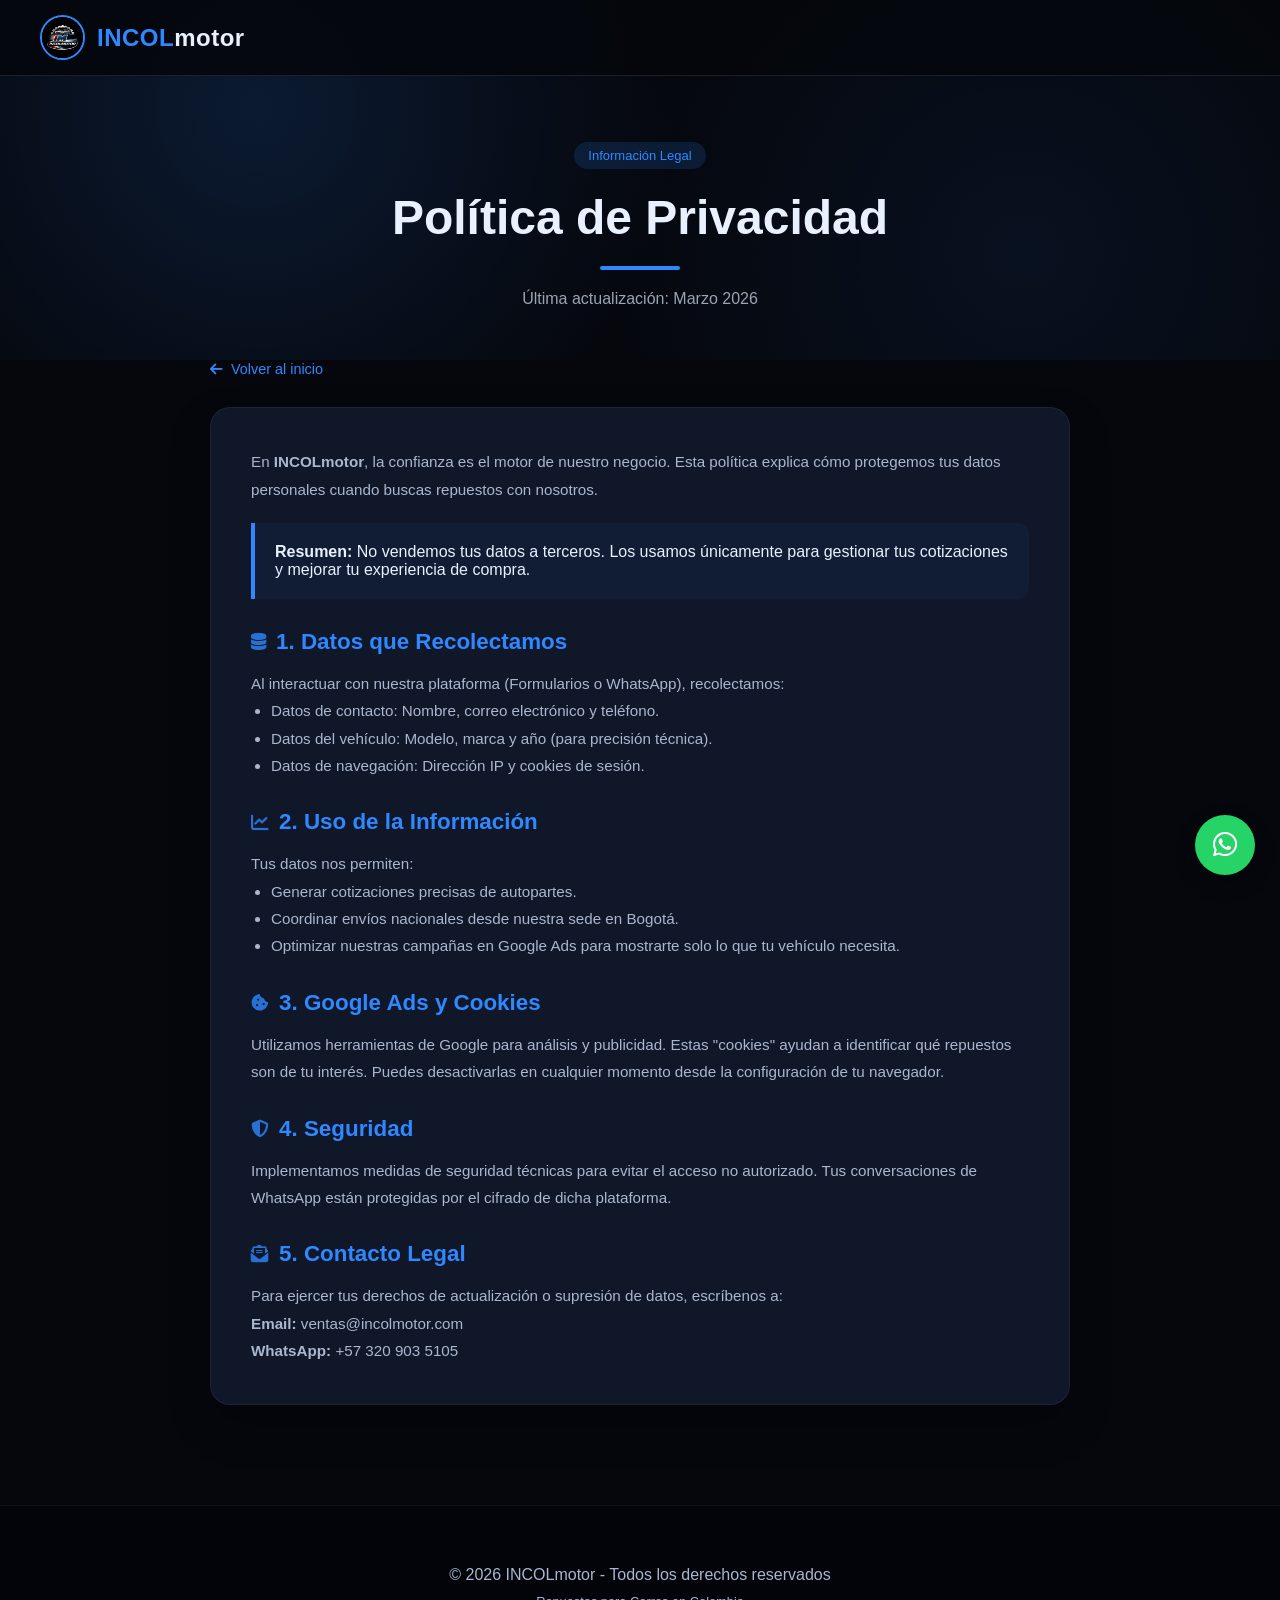
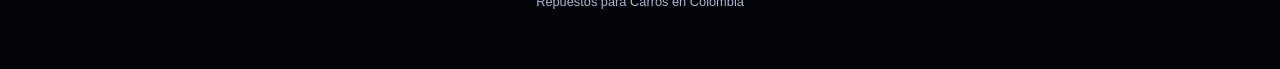
<file: privacidad.html>
<!DOCTYPE html>
<html lang="es">

<head>
    <meta charset="UTF-8">
    <meta name="viewport" content="width=device-width, initial-scale=1.0">
    <title>Política de Privacidad | INCOLmotor</title>
    <link rel="icon" type="image/png" href="assets/img/logo.png">
    <link rel="stylesheet" href="styles.css">
    <link rel="stylesheet" href="https://cdnjs.cloudflare.com/ajax/libs/font-awesome/6.5.0/css/all.min.css" />
    <style>
        /* Ajustes específicos para lectura legal */
        .privacy-hero {
            padding-top: 140px;
            padding-bottom: 60px;
            text-align: center;
            background: linear-gradient(180deg, var(--bg) 0%, var(--bg-soft) 100%);
        }

        .privacy-container {
            max-width: 900px;
            margin: 0 auto 100px;
            padding: 0 20px;
        }

        .privacy-card {
            background: var(--bg-soft);
            padding: 40px;
            border-radius: 20px;
            border: 1px solid rgba(255, 255, 255, 0.05);
            box-shadow: 0 20px 40px rgba(0, 0, 0, 0.3);
        }

        .privacy-card h2 {
            color: var(--primary-soft);
            font-size: 1.4rem;
            margin: 30px 0 15px;
            display: flex;
            align-items: center;
            gap: 10px;
        }

        .privacy-card h2 i {
            font-size: 1.1rem;
            opacity: 0.8;
        }

        .privacy-card p,
        .privacy-card li {
            color: var(--muted);
            line-height: 1.8;
            font-size: 0.95rem;
        }

        .privacy-card ul {
            margin-left: 20px;
            margin-bottom: 20px;
        }

        .back-btn {
            margin-bottom: 30px;
            display: inline-flex;
            align-items: center;
            gap: 8px;
            color: var(--primary-soft);
            text-decoration: none;
            font-size: 0.9rem;
            transition: 0.3s;
        }

        .back-btn:hover {
            transform: translateX(-5px);
        }

        .highlight-box {
            background: rgba(47, 136, 255, 0.05);
            border-left: 4px solid var(--primary-soft);
            padding: 20px;
            margin: 20px 0;
            border-radius: 0 10px 10px 0;
        }
    </style>
</head>

<body>
    <header class="header">
        <div class="logo-container">
            <a href="index.html" class="logo-link">
                <img src="assets/img/logo.png" alt="Logo INCOLmotor" class="logo" />
                <h2 class="brand-text"><span>INCOL</span>motor</h2>
            </a>
        </div>
    </header>

    <main>
        <section class="hero" style="min-height: 40vh; padding-top: 120px;">
            <div class="hero-content">
                <span class="hero-badge">Información Legal</span>
                <h1>Política de Privacidad</h1>
                <div class="hero-line"></div>
                <p>Última actualización: Marzo 2026</p>
            </div>
        </section>

        <section class="privacy-container">
            <a href="index.html" class="back-btn">
                <i class="fas fa-arrow-left"></i> Volver al inicio
            </a>

            <div class="privacy-card">
                <p>En <strong>INCOLmotor</strong>, la confianza es el motor de nuestro negocio. Esta política explica
                    cómo protegemos tus datos personales cuando buscas repuestos con nosotros.</p>

                <div class="highlight-box">
                    <strong>Resumen:</strong> No vendemos tus datos a terceros. Los usamos únicamente para gestionar tus
                    cotizaciones y mejorar tu experiencia de compra.
                </div>

                <h2><i class="fas fa-database"></i> 1. Datos que Recolectamos</h2>
                <p>Al interactuar con nuestra plataforma (Formularios o WhatsApp), recolectamos:</p>
                <ul>
                    <li>Datos de contacto: Nombre, correo electrónico y teléfono.</li>
                    <li>Datos del vehículo: Modelo, marca y año (para precisión técnica).</li>
                    <li>Datos de navegación: Dirección IP y cookies de sesión.</li>
                </ul>

                <h2><i class="fas fa-chart-line"></i> 2. Uso de la Información</h2>
                <p>Tus datos nos permiten:</p>
                <ul>
                    <li>Generar cotizaciones precisas de autopartes.</li>
                    <li>Coordinar envíos nacionales desde nuestra sede en Bogotá.</li>
                    <li>Optimizar nuestras campañas en Google Ads para mostrarte solo lo que tu vehículo necesita.</li>
                </ul>

                <h2><i class="fas fa-cookie-bite"></i> 3. Google Ads y Cookies</h2>
                <p>Utilizamos herramientas de Google para análisis y publicidad. Estas "cookies" ayudan a identificar
                    qué repuestos son de tu interés. Puedes desactivarlas en cualquier momento desde la configuración de
                    tu navegador.</p>

                <h2><i class="fas fa-shield-alt"></i> 4. Seguridad</h2>
                <p>Implementamos medidas de seguridad técnicas para evitar el acceso no autorizado. Tus conversaciones
                    de WhatsApp están protegidas por el cifrado de dicha plataforma.</p>

                <h2><i class="fas fa-envelope-open-text"></i> 5. Contacto Legal</h2>
                <p>Para ejercer tus derechos de actualización o supresión de datos, escríbenos a:</p>
                <p>
                    <strong>Email:</strong> ventas@incolmotor.com<br>
                    <strong>WhatsApp:</strong> +57 320 903 5105
                </p>
            </div>
        </section>
    </main>

    <footer style="padding: 60px 20px; text-align: center; border-top: 1px solid rgba(255,255,255,0.05);">
        <p>© 2026 INCOLmotor - Todos los derechos reservados</p>
        <p style="font-size: 0.8rem; color: var(--muted); margin-top: 10px;">Repuestos para Carros en Colombia</p>
    </footer>

    <a href="https://wa.me/573209035105" class="whatsapp-float" target="_blank">
        <i class="fab fa-whatsapp"></i>
    </a>
</body>

</html>
</file>
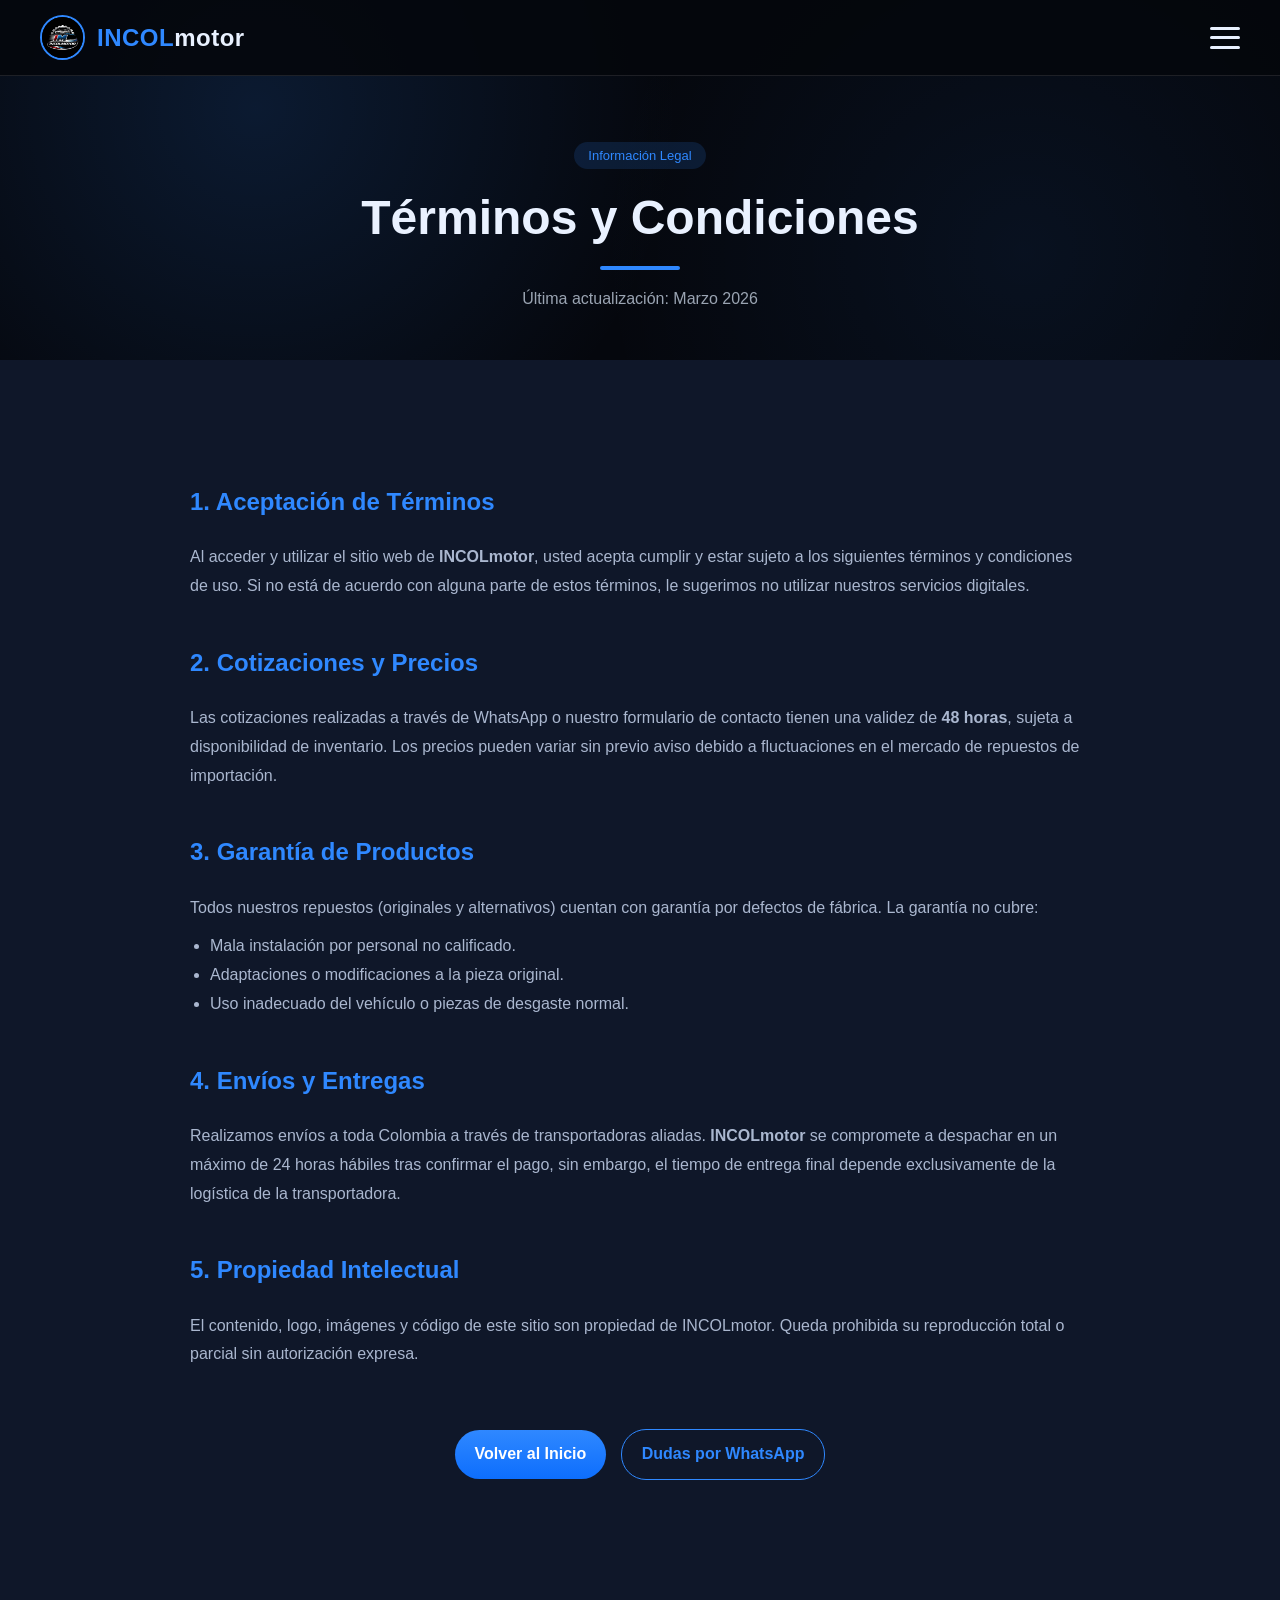
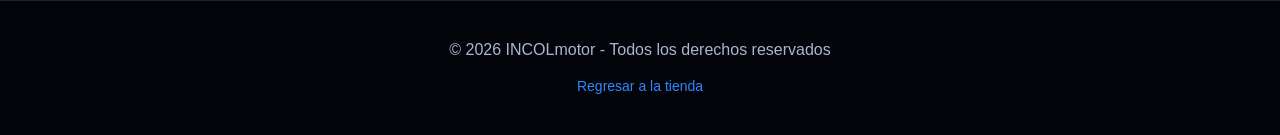
<file: T&C.html>
<!doctype html>
<html lang="es">

<head>
  <meta charset="UTF-8" />
  <meta name="viewport" content="width=device-width, initial-scale=1.0" />
  <meta name="robots" content="noindex, follow">
  <title>Términos y Condiciones | INCOLmotor</title>
  <link rel="icon" type="img/png" href="assets/img/logo.png">
  <link rel="stylesheet" href="styles.css" />
  <link rel="stylesheet" href="https://cdnjs.cloudflare.com/ajax/libs/font-awesome/6.5.0/css/all.min.css" />
</head>

<body>
  <header class="header">
    <div class="logo-container">
      <a href="index.html" class="logo-link">
        <img src="assets/img/logo.png" alt="Logo INCOLmotor" class="logo" />
        <h2 class="brand-text"><span>INCOL</span>motor</h2>
      </a>
    </div>

    <div class="menu-container">
      <div class="hamburger" id="hamburger">
        <span></span>
        <span></span>
        <span></span>
      </div>
      <nav class="dropdown" id="dropdown">
        <a href="index.html">Inicio</a>
        <a href="index.html#Productos">NUEVOS</a>
        <a href="index.html#categorias">Categorías</a>
        <a href="index.html#contacto">Contacto</a>
      </nav>
    </div>
  </header>

  <section class="hero" style="min-height: 40vh; padding-top: 120px;">
    <div class="hero-content">
      <span class="hero-badge">Información Legal</span>
      <h1>Términos y Condiciones</h1>
      <div class="hero-line"></div>
      <p>Última actualización: Marzo 2026</p>
    </div>
  </section>

  <section class="section alt">
    <div class="container" style="text-align: left; max-width: 900px; line-height: 1.8;">
      
      <div style="margin-bottom: 40px;">
        <h2 style="color: var(--primary-soft); margin-bottom: 20px;">1. Aceptación de Términos</h2>
        <p style="color: var(--muted);">Al acceder y utilizar el sitio web de <strong>INCOLmotor</strong>, usted acepta cumplir y estar sujeto a los siguientes términos y condiciones de uso. Si no está de acuerdo con alguna parte de estos términos, le sugerimos no utilizar nuestros servicios digitales.</p>
      </div>

      <div style="margin-bottom: 40px;">
        <h2 style="color: var(--primary-soft); margin-bottom: 20px;">2. Cotizaciones y Precios</h2>
        <p style="color: var(--muted);">Las cotizaciones realizadas a través de WhatsApp o nuestro formulario de contacto tienen una validez de <strong>48 horas</strong>, sujeta a disponibilidad de inventario. Los precios pueden variar sin previo aviso debido a fluctuaciones en el mercado de repuestos de importación.</p>
      </div>

      <div style="margin-bottom: 40px;">
        <h2 style="color: var(--primary-soft); margin-bottom: 20px;">3. Garantía de Productos</h2>
        <p style="color: var(--muted);">Todos nuestros repuestos (originales y alternativos) cuentan con garantía por defectos de fábrica. La garantía no cubre:</p>
        <ul style="color: var(--muted); margin-left: 20px; margin-top: 10px;">
          <li>Mala instalación por personal no calificado.</li>
          <li>Adaptaciones o modificaciones a la pieza original.</li>
          <li>Uso inadecuado del vehículo o piezas de desgaste normal.</li>
        </ul>
      </div>

      <div style="margin-bottom: 40px;">
        <h2 style="color: var(--primary-soft); margin-bottom: 20px;">4. Envíos y Entregas</h2>
        <p style="color: var(--muted);">Realizamos envíos a toda Colombia a través de transportadoras aliadas. <strong>INCOLmotor</strong> se compromete a despachar en un máximo de 24 horas hábiles tras confirmar el pago, sin embargo, el tiempo de entrega final depende exclusivamente de la logística de la transportadora.</p>
      </div>

      <div style="margin-bottom: 40px;">
        <h2 style="color: var(--primary-soft); margin-bottom: 20px;">5. Propiedad Intelectual</h2>
        <p style="color: var(--muted);">El contenido, logo, imágenes y código de este sitio son propiedad de INCOLmotor. Queda prohibida su reproducción total o parcial sin autorización expresa.</p>
      </div>

      <div style="text-align: center; margin-top: 60px;">
        <a href="index.html" class="btn-primary">Volver al Inicio</a>
        <a href="https://wa.me/573209035105" class="btn-secondary" style="margin-left: 10px;">Dudas por WhatsApp</a>
      </div>

    </div>
  </section>

  <footer style="padding: 40px; text-align: center; border-top: 1px solid rgba(255,255,255,0.1);">
    <p>© 2026 INCOLmotor - Todos los derechos reservados</p>
    <br>
    <a href="index.html" style="color: var(--primary-soft); text-decoration: none; font-size: 14px;">Regresar a la tienda</a>
  </footer>

  <script src="script.js"></script>
</body>
</html>
</file>
<file: styles.css>
:root {
  --bg: #05070d;
  --bg-soft: #0f1729;
  --primary: #0d6efd;
  --primary-soft: #2f88ff;
  --text: #e9f1ff;
  --muted: #aab7cf;
}

* {
  margin: 0;
  padding: 0;
  box-sizing: border-box;
  font-family: Inter, sans-serif;
}

body {
  background: var(--bg);
  color: var(--text);
  scroll-behavior: smooth;
}

.container {
  max-width: 1200px;
  margin: auto;
}

.section {
  padding: 120px 40px;
  text-align: center;
}

.section.alt {
  background: var(--bg-soft);
}

button,
.btn-primary,
.btn-secondary,
.btn-whatsapp {
  padding: 10px 20px;
  border-radius: 25px;
  border: none;
  cursor: pointer;
  font-weight: bold;
  text-decoration: none;
  display: inline-block;
}

.btn-primary {
  background: linear-gradient(180deg, var(--primary-soft), var(--primary));
  display: inline-flex;
  align-items: center;
  justify-content: center;
  text-decoration: none;
  color: white;
  transition: 0.3s ease;
}

.btn-primary:hover {
  transform: translateY(-3px);
  box-shadow: 0 10px 25px rgba(47, 136, 255, 0.4);
}

.btn-secondary {
  background: transparent;
  border: 1px solid var(--primary-soft);
  color: var(--primary-soft);
}

.btn-whatsapp {
  background: #25D366;
  color: white;
  margin-top: 20px;
  border-radius: 8px;
  transition: 0.3s;
}

.btn-whatsapp:hover {
  transform: scale(1.05);
}

.whatsapp-float {
  position: fixed;
  bottom: 25px;
  right: 25px;
  width: 60px;
  height: 60px;
  background: #25D366;
  color: white;
  font-size: 28px;
  border-radius: 50%;
  display: flex;
  align-items: center;
  justify-content: center;
  text-decoration: none;
  box-shadow: 0 8px 20px rgba(0, 0, 0, 0.3);
  z-index: 999;
  transition: 0.3s ease;
  animation: whatsappPulse 2s infinite;

}

@keyframes whatsappPulse {
  0% {
    transform: scale(1);
    box-shadow: 0 0 0 0 rgba(37, 211, 102, 0.7);
  }

  70% {
    transform: scale(1.08);
    box-shadow: 0 0 0 15px rgba(37, 211, 102, 0);
  }

  100% {
    transform: scale(1);
    box-shadow: 0 0 0 0 rgba(37, 211, 102, 0);
  }
}

.whatsapp-float:hover {
  transform: scale(1.1);
}

.header {
  position: fixed;
  width: 100%;
  background: rgba(5, 7, 13, 0.9);
  display: flex;
  justify-content: space-between;
  align-items: center;
  padding: 15px 40px;
  border-bottom: 1px solid rgba(255, 255, 255, 0.1);
  z-index: 1000;
}

.logo-container {
  display: flex;
  align-items: center;
}

.logo-link {
  text-decoration: none;
  color: inherit;
  display: flex;
  align-items: center;
}

.logo {
  height: 45px;
  width: 45px;
  object-fit: cover;
  border-radius: 50%;
  border: 2px solid var(--primary-soft);
  margin-right: 12px;
}

.brand-text {
  font-weight: 800;
  letter-spacing: 0.5px;
}

.brand-text span {
  color: var(--primary-soft);
}

nav a {
  color: var(--muted);
  margin-left: 20px;
  text-decoration: none;
  font-weight: 500;
}

nav a:hover {
  color: var(--primary-soft);
}

.menu-container {
  position: relative;
}

.hamburger {
  width: 30px;
  height: 22px;
  display: flex;
  flex-direction: column;
  justify-content: space-between;
  cursor: pointer;
}

.hamburger span {
  height: 3px;
  width: 100%;
  background: var(--text);
  border-radius: 5px;
  transition: 0.3s;
}

.hamburger.active span:nth-child(1) {
  transform: rotate(45deg) translateY(9px);
}

.hamburger.active span:nth-child(2) {
  opacity: 0;
}

.hamburger.active span:nth-child(3) {
  transform: rotate(-45deg) translateY(-9px);
}

.dropdown {
  position: absolute;
  right: 0;
  top: 50px;
  background: #0f1729;
  border: 1px solid rgba(255, 255, 255, 0.1);
  border-radius: 12px;
  padding: 10px 0;
  display: none;
  min-width: 180px;
  box-shadow: 0 15px 40px rgba(0, 0, 0, 0.4);
}

.dropdown.active {
  display: block;
}

.dropdown a {
  display: block;
  padding: 10px 20px;
  color: var(--muted);
  text-decoration: none;
  transition: 0.3s;
}

.dropdown a:hover {
  background: rgba(47, 136, 255, 0.15);
  color: var(--primary-soft);
}

.hero {
  min-height: 100vh;
  display: flex;
  align-items: center;
  justify-content: center;
  text-align: center;
  padding: 0 20px;
  position: relative;
  overflow: hidden;
  background:
    radial-gradient(circle at 20% 30%, rgba(47, 136, 255, 0.15), transparent 40%),
    radial-gradient(circle at 80% 70%, rgba(47, 136, 255, 0.08), transparent 40%),
    #05070d;
}

.hero-content {
  max-width: 800px;
  z-index: 2;
}

.hero-badge {
  display: inline-block;
  background: rgba(47, 136, 255, 0.15);
  color: var(--primary-soft);
  padding: 6px 14px;
  border-radius: 50px;
  font-size: 13px;
  margin-bottom: 20px;
}

.hero h1 {
  font-size: 48px;
  line-height: 1.2;
  margin-bottom: 15px;
}

.hero-line {
  width: 80px;
  height: 4px;
  background: var(--primary-soft);
  margin: 20px auto;
  border-radius: 2px;
}

.hero p {
  font-size: 16px;
  color: #9aa4b2;
  margin-bottom: 30px;
}

.hero-buttons {
  display: flex;
  gap: 15px;
  justify-content: center;
  flex-wrap: wrap;
}

.hero-stats {
  display: flex;
  justify-content: center;
  gap: 50px;
  margin-top: 50px;
  flex-wrap: wrap;
}

.hero-stats strong {
  display: block;
  font-size: 22px;
  color: var(--primary-soft);
}

.hero-stats span {
  font-size: 13px;
  color: #9aa4b2;
}

.card-grid {
  margin-top: 40px;
  display: grid;
  gap: 30px;
  grid-template-columns: repeat(auto-fit, minmax(250px, 1fr));
  align-items: stretch;
}

.card {
  background: var(--bg-soft);
  padding: 25px;
  border-radius: 18px;
  display: flex;
  flex-direction: column;
  text-align: left;
  transition: 0.3s ease;
  height: 100%;
}

.card:hover {
  transform: translateY(-8px);
  box-shadow: 0 10px 30px rgba(0, 0, 0, 0.25);
}

.card img {
  width: 100%;
  height: 200px;
  object-fit: contain;
  padding: 10px;
  border-radius: 12px;
  margin-bottom: 12px;
}

.card h3 {
  font-size: 17px;
  font-weight: 600;
  margin-bottom: 10px;
  color: white;
  min-height: 48px;
}

.card p {
  font-size: 14px;
  line-height: 1.6;
  color: #9ca3af;
  margin-bottom: 20px;
  display: -webkit-box;
  -webkit-line-clamp: 3;
  line-clamp: 3;
  -webkit-box-orient: vertical;
  box-orient: vertical;
  overflow: hidden;
}

.card .btn-secondary {
  margin-top: auto;
  padding: 10px 16px;
  border-radius: 8px;
}

.highlight {
  border: 1px solid var(--primary-soft);
}

.categories-static {
  background: #05070d;
  padding: 90px 0;
}

.categories-static .container {
  max-width: 1150px;
  margin: auto;
  padding: 0 20px;
}

.categories__head {
  text-align: center;
  margin-bottom: 70px;
}

.categories__kicker {
  display: inline-block;
  font-size: 13px;
  letter-spacing: 3px;
  text-transform: uppercase;
  color: var(--primary-soft);
  margin-bottom: 12px;
}

.categories__head h2 {
  font-size: 34px;
  margin-bottom: 15px;
}

.categories__head p {
  color: #9aa4b2;
  max-width: 600px;
  margin: auto;
  font-size: 15px;
}

.categories__grid {
  display: grid;
  grid-template-columns: repeat(auto-fit, minmax(280px, 1fr));
  gap: 35px;
}

.cat-card {
  background: #0f1729;
  border-radius: 16px;
  overflow: hidden;
  transition: 0.35s ease;
  border: 1px solid rgba(255, 255, 255, 0.04);
  display: flex;
  flex-direction: column;
}

.cat-card:hover {
  transform: translateY(-6px);
  border: 1px solid rgba(47, 136, 255, 0.35);
  box-shadow: 0 20px 50px rgba(0, 0, 0, 0.45);
}

.cat-card__media {
  background: #0b1220;
  padding: 30px;
  display: flex;
  justify-content: center;
  align-items: center;
}

.cat-card__media img {
  max-height: 110px;
  object-fit: contain;
  transition: transform 0.3s ease;
}

.cat-card:hover .cat-card__media img {
  transform: scale(1.08);
}

.cat-card__body {
  padding: 25px;
  flex: 1;
  display: flex;
  flex-direction: column;
}

.cat-card__body h3 {
  margin-bottom: 15px;
  font-size: 19px;
}

.cat-card__body ul {
  list-style: none;
  padding: 0;
  margin-bottom: 20px;
}

.cat-card__body ul li {
  font-size: 14px;
  color: #9aa4b2;
  margin-bottom: 7px;
  padding-left: 14px;
  position: relative;
}

.cat-card__body ul li::before {
  content: "";
  width: 5px;
  height: 5px;
  background: var(--primary-soft);
  border-radius: 50%;
  position: absolute;
  left: 0;
  top: 8px;
}

.cat-card__btn {
  margin-top: auto;
  padding: 10px;
  border-radius: 8px;
  font-weight: 600;
  transition: 0.3s ease;
}

.cat-card__btn:hover {
  transform: scale(1.03);
}

.about {
  padding: 120px 20px;
}

.about__badge {
  text-align: center;
  color: var(--primary-soft);
  font-weight: 600;
  margin-bottom: 40px;
  letter-spacing: 2px;
  text-transform: uppercase;
}

.about__grid {
  display: grid;
  grid-template-columns: 1fr 1fr;
  gap: 60px;
  align-items: center;
}

.about__text h2 {
  font-size: 2.5rem;
  margin-bottom: 20px;
}

.about__text h2 span {
  color: var(--primary-soft);
}

.about__lead {
  font-size: 1.1rem;
  color: var(--muted);
  margin-bottom: 20px;
}

.about__p {
  color: var(--muted);
  margin-bottom: 30px;
}

.about__actions {
  display: flex;
  gap: 15px;
  margin-bottom: 40px;
}

.about__stats {
  display: flex;
  gap: 40px;
}

.stat__n {
  font-weight: bold;
  color: var(--primary-soft);
}

.stat__t {
  font-size: 0.9rem;
  color: var(--muted);
}

.about__media img {
  width: 100%;
  border-radius: 20px;
  object-fit: cover;
  box-shadow: 0 20px 50px rgba(0, 0, 0, 0.4);
}

.about__cards {
  margin-top: 80px;
  display: grid;
  grid-template-columns: repeat(auto-fit, minmax(250px, 1fr));
  gap: 30px;
}

.about-card {
  background: #0f1729;
  padding: 30px;
  border-radius: 18px;
  text-align: center;
  transition: 0.3s ease;
}

.about-card:hover {
  transform: translateY(-8px);
}

.about-card__icon {
  width: 60px;
  height: 60px;
  margin: 0 auto 20px auto;
  display: flex;
  align-items: center;
  justify-content: center;
  background: rgba(47, 136, 255, 0.1);
  border-radius: 50%;
  color: var(--primary-soft);
  font-size: 24px;
}

.brands-section {
  padding: 60px 20px;
  text-align: center;
  background: #0b1220;
}

.brands-section h3 {
  margin-bottom: 30px;
  font-weight: 600;
  color: var(--muted);
  letter-spacing: 1px;
}

.brands-container {
  display: flex;
  justify-content: center;
  align-items: center;
  gap: 40px;
  flex-wrap: wrap;
  opacity: 0.7;
}

.brands-container img {
  height: 35px;
  width: auto;
  filter: grayscale(100%);
  transition: 0.3s ease;
}

.brands-container img:hover {
  filter: grayscale(0%);
  opacity: 1;
  transform: scale(1.05);
}

.contact-section {
  background: #05070d;
  padding: 100px 40px;
}

.contact-container {
  max-width: 1100px;
  margin: auto;
  display: grid;
  grid-template-columns: repeat(auto-fit, minmax(300px, 1fr));
  gap: 50px;
  align-items: center;
}

.contact-info h2 {
  font-size: 32px;
  margin-bottom: 15px;
}

.contact-info p {
  color: #9ca3af;
  margin-bottom: 25px;
}

.contact-item {
  display: flex;
  align-items: center;
  gap: 10px;
  margin-bottom: 15px;
  color: #d1d5db;
}

.contact-item i {
  color: #25D366;
}

.contact-form input,
.contact-form textarea {
  width: 100%;
  padding: 12px;
  margin-bottom: 15px;
  background: #0f1729;
  border: 1px solid #1f2937;
  border-radius: 8px;
  color: white;
}

.contact-form button {
  width: 100%;
  padding: 12px;
  background: var(--primary);
  border: none;
  border-radius: 8px;
  color: white;
  font-weight: 600;
  cursor: pointer;
}

.faq-container {
  max-width: 800px;
  margin: 0 auto;
  text-align: left;
}

.faq-item {
  background: var(--bg-soft);
  margin-bottom: 15px;
  border-radius: 12px;
  border: 1px solid rgba(255, 255, 255, 0.04);
  overflow: hidden;
  transition: 0.3s;
}

.faq-question {
  padding: 20px 25px;
  display: flex;
  justify-content: space-between;
  align-items: center;
  cursor: pointer;
  user-select: none;
}

.faq-question h3 {
  font-size: 16px;
  color: white;
  margin: 0;
}

.faq-question i {
  color: var(--primary-soft);
  transition: transform 0.3s ease;
}

.faq-answer {
  max-height: 0;
  overflow: hidden;
  transition: max-height 0.4s cubic-bezier(0.4, 0, 0.2, 1);
  background: rgba(255, 255, 255, 0.02);
}

.faq-answer p {
  padding: 0 25px 20px 25px;
  color: var(--muted);
  font-size: 14px;
  line-height: 1.6;
}


.faq-item.active {
  border: 1px solid rgba(47, 136, 255, 0.4);
}

.faq-item.active .faq-answer {
  max-height: 200px;
}

.faq-item.active .faq-question i {
  transform: rotate(180deg);
}

.carousel-section {
  padding: 60px 0;
}

.carousel-container {
  max-width: 1100px;
  margin: auto;
  position: relative;
  overflow: hidden;
}

.carousel-container::before,
.carousel-container::after {
  content: "";
  position: absolute;
  top: 0;
  width: 120px;
  height: 100%;
  z-index: 3;
  pointer-events: none;
}

.carousel-container::before {
  left: 0;
  background: linear-gradient(to right, #05070d, transparent);
}

.carousel-container::after {
  right: 0;
  background: linear-gradient(to left, #05070d, transparent);
}

#top .carousel-container::before {
  background: linear-gradient(to right, #0f1729, transparent);
}

#top .carousel-container::after {
  background: linear-gradient(to left, #0f1729, transparent);
}

.carousel {
  position: relative;
  margin-top: 40px;
  overflow: hidden;
}

.carousel-track {
  display: flex;
  gap: 20px;
  width: max-content;
}


.carousel .card {
  flex: 0 0 300px;
  background: #0f1729;
  padding: 20px;
  border-radius: 16px;
  transition: transform 0.3s ease;
  position: relative;
}

.carousel .card:hover {
  transform: translateY(-10px);
  z-index: 5;
}

.arrow {
  position: absolute;
  top: 45%;
  transform: translateY(-50%);
  background: rgba(0, 0, 0, 0.7);
  border: none;
  color: white;
  font-size: 22px;
  padding: 8px 14px;
  cursor: pointer;
  border-radius: 50%;
  z-index: 100;
}

.arrow.left {
  left: 10px;
}

.arrow.right {
  right: 10px;
}

.arrow:hover {
  background: var(--primary);
}

footer {
  text-align: center;
  padding: 20px;
  background: #02040a;
  color: var(--muted);
}

@media (max-width: 1024px) {
  .hero h1 {
    font-size: 2.3rem;
  }

  nav {
    display: none;
  }
}

@media (max-width: 900px) {
  .about__grid {
    grid-template-columns: 1fr;
  }

  .about__stats {
    flex-direction: column;
    gap: 15px;
  }
}

@media (max-width: 768px) {
  .carousel .card {
    flex: 0 0 240px;
  }

  .card {
    min-width: 250px;
  }

  .section {
    padding: 100px 20px;
  }

  .hero {
    height: auto;
    padding: 120px 20px;
  }

  .hero h1 {
    font-size: 1.8rem;
  }

  .brands-container {
    gap: 20px;
  }

  .brands-container img {
    height: 28px;
  }
}

@media (max-width: 480px) {
  .card {
    min-width: 220px;
  }

  .arrow {
    font-size: 18px;
    padding: 6px 10px;
  }
}
</file>
<file: INCOLpartes/styles.css>
/* =========================================
   1. VARIABLES Y ESTILOS GLOBALES
   ========================================= */
:root {
  --bg: #05070d;
  --bg-soft: #0f1729;
  --primary: #0d6efd;
  --primary-soft: #2f88ff;
  --text: #e9f1ff;
  --muted: #aab7cf;
}

* {
  margin: 0;
  padding: 0;
  box-sizing: border-box;
  font-family: Inter, sans-serif;
}

body {
  background: var(--bg);
  color: var(--text);
  scroll-behavior: smooth;
}

.container {
  max-width: 1200px;
  margin: auto;
}

.section {
  padding: 120px 40px;
  text-align: center;
}

.section.alt {
  background: var(--bg-soft);
}

/* =========================================
   2. COMPONENTES (BOTONES Y FLOATS)
   ========================================= */
button,
.btn-primary,
.btn-secondary,
.btn-whatsapp {
  padding: 10px 20px;
  border-radius: 25px;
  border: none;
  cursor: pointer;
  font-weight: bold;
  text-decoration: none;
  display: inline-block;
}

.btn-primary {
  background: linear-gradient(180deg, var(--primary-soft), var(--primary));
  display: inline-flex;
  align-items: center;
  justify-content: center;
  text-decoration: none; 
  color: white;
  transition: 0.3s ease;
}

.btn-primary:hover {
  transform: translateY(-3px);
  box-shadow: 0 10px 25px rgba(47, 136, 255, 0.4);
}

.btn-secondary {
  background: transparent;
  border: 1px solid var(--primary-soft);
  color: var(--primary-soft);
}

.btn-whatsapp {
  background: #25D366;
  color: white;
  margin-top: 20px;
  border-radius: 8px;
  transition: 0.3s;
}

.btn-whatsapp:hover {
  transform: scale(1.05);
}

.whatsapp-float {
  position: fixed;
  bottom: 25px;
  right: 25px;
  width: 60px;
  height: 60px;
  background: #25D366;
  color: white;
  font-size: 28px;
  border-radius: 50%;
  display: flex;
  align-items: center;
  justify-content: center;
  text-decoration: none;
  box-shadow: 0 8px 20px rgba(0, 0, 0, 0.3);
  z-index: 999;
  transition: 0.3s ease;
}

.whatsapp-float:hover {
  transform: scale(1.1);
}

/* =========================================
   3. HEADER Y NAVEGACIÓN
   ========================================= */
.header {
  position: fixed;
  width: 100%;
  background: rgba(5, 7, 13, 0.9);
  display: flex;
  justify-content: space-between;
  align-items: center;
  padding: 15px 40px;
  border-bottom: 1px solid rgba(255, 255, 255, 0.1);
  z-index: 1000;
}

.logo-container {
  display: flex;
  align-items: center;
}

.logo-link {
  text-decoration: none;
  color: inherit;
  display: flex;
  align-items: center;
}

.logo {
  height: 45px;
  width: 45px;
  object-fit: cover;
  border-radius: 50%;
  border: 2px solid var(--primary-soft);
  margin-right: 12px;
}

.brand-text {
  font-weight: 800;
  letter-spacing: 0.5px;
}

.brand-text span {
  color: var(--primary-soft);
}

nav a {
  color: var(--muted);
  margin-left: 20px;
  text-decoration: none;
  font-weight: 500;
}

nav a:hover {
  color: var(--primary-soft);
}

/* MENU HAMBURGUESA Y DROPDOWN */
.menu-container {
  position: relative;
}

.hamburger {
  width: 30px;
  height: 22px;
  display: flex;
  flex-direction: column;
  justify-content: space-between;
  cursor: pointer;
}

.hamburger span {
  height: 3px;
  width: 100%;
  background: var(--text);
  border-radius: 5px;
  transition: 0.3s;
}

.hamburger.active span:nth-child(1) {
  transform: rotate(45deg) translateY(9px);
}

.hamburger.active span:nth-child(2) {
  opacity: 0;
}

.hamburger.active span:nth-child(3) {
  transform: rotate(-45deg) translateY(-9px);
}

.dropdown {
  position: absolute;
  right: 0;
  top: 50px;
  background: #0f1729;
  border: 1px solid rgba(255, 255, 255, 0.1);
  border-radius: 12px;
  padding: 10px 0;
  display: none;
  min-width: 180px;
  box-shadow: 0 15px 40px rgba(0, 0, 0, 0.4);
}

.dropdown.active {
  display: block;
}

.dropdown a {
  display: block;
  padding: 10px 20px;
  color: var(--muted);
  text-decoration: none;
  transition: 0.3s;
}

.dropdown a:hover {
  background: rgba(47, 136, 255, 0.15);
  color: var(--primary-soft);
}

/* =========================================
   4. HERO SECTION
   ========================================= */
.hero {
  min-height: 100vh;
  display: flex;
  align-items: center;
  justify-content: center;
  text-align: center;
  padding: 0 20px;
  position: relative;
  overflow: hidden;
  background:
    radial-gradient(circle at 20% 30%, rgba(47, 136, 255, 0.15), transparent 40%),
    radial-gradient(circle at 80% 70%, rgba(47, 136, 255, 0.08), transparent 40%),
    #05070d;
}

.hero-content {
  max-width: 800px;
  z-index: 2;
}

.hero-badge {
  display: inline-block;
  background: rgba(47, 136, 255, 0.15);
  color: var(--primary-soft);
  padding: 6px 14px;
  border-radius: 50px;
  font-size: 13px;
  margin-bottom: 20px;
}

.hero h1 {
  font-size: 48px;
  line-height: 1.2;
  margin-bottom: 15px;
}

.hero-line {
  width: 80px;
  height: 4px;
  background: var(--primary-soft);
  margin: 20px auto;
  border-radius: 2px;
}

.hero p {
  font-size: 16px;
  color: #9aa4b2;
  margin-bottom: 30px;
}

.hero-buttons {
  display: flex;
  gap: 15px;
  justify-content: center;
  flex-wrap: wrap;
}

.hero-stats {
  display: flex;
  justify-content: center;
  gap: 50px;
  margin-top: 50px;
  flex-wrap: wrap;
}

.hero-stats strong {
  display: block;
  font-size: 22px;
  color: var(--primary-soft);
}

.hero-stats span {
  font-size: 13px;
  color: #9aa4b2;
}

/* =========================================
   5. CARDS Y GRIDS GENERALES
   ========================================= */
.card-grid {
  margin-top: 40px;
  display: grid;
  gap: 30px;
  grid-template-columns: repeat(auto-fit, minmax(250px, 1fr));
  align-items: stretch;
}

.card {
  background: var(--bg-soft);
  padding: 25px;
  border-radius: 18px;
  display: flex;
  flex-direction: column;
  text-align: left;
  transition: 0.3s ease;
  height: 100%;
}

.card:hover {
  transform: translateY(-8px);
  box-shadow: 0 10px 30px rgba(0, 0, 0, 0.25);
}

.card img {
  width: 100%;
  height: 200px;
  object-fit: contain;
  padding: 10px;
  border-radius: 12px;
  margin-bottom: 12px;
}

.card h3 {
  font-size: 17px;
  font-weight: 600;
  margin-bottom: 10px;
  color: white;
  min-height: 48px;
}

.card p {
  font-size: 14px;
  line-height: 1.6;
  color: #9ca3af;
  margin-bottom: 20px;
  display: -webkit-box;
  -webkit-line-clamp: 3;
  line-clamp: 3;
  -webkit-box-orient: vertical;
  box-orient: vertical;
  overflow: hidden;
}

.card .btn-secondary {
  margin-top: auto;
  padding: 10px 16px;
  border-radius: 8px;
}

.highlight {
  border: 1px solid var(--primary-soft);
}

/* =========================================
   6. CATEGORÍAS ESTÁTICAS
   ========================================= */
.categories-static {
  background: #05070d;
  padding: 90px 0;
}

.categories-static .container {
  max-width: 1150px;
  margin: auto;
  padding: 0 20px;
}

.categories__head {
  text-align: center;
  margin-bottom: 70px;
}

.categories__kicker {
  display: inline-block;
  font-size: 13px;
  letter-spacing: 3px;
  text-transform: uppercase;
  color: var(--primary-soft);
  margin-bottom: 12px;
}

.categories__head h2 {
  font-size: 34px;
  margin-bottom: 15px;
}

.categories__head p {
  color: #9aa4b2;
  max-width: 600px;
  margin: auto;
  font-size: 15px;
}

.categories__grid {
  display: grid;
  grid-template-columns: repeat(auto-fit, minmax(280px, 1fr));
  gap: 35px;
}

.cat-card {
  background: #0f1729;
  border-radius: 16px;
  overflow: hidden;
  transition: 0.35s ease;
  border: 1px solid rgba(255, 255, 255, 0.04);
  display: flex;
  flex-direction: column;
}

.cat-card:hover {
  transform: translateY(-6px);
  border: 1px solid rgba(47, 136, 255, 0.35);
  box-shadow: 0 20px 50px rgba(0, 0, 0, 0.45);
}

.cat-card__media {
  background: #0b1220;
  padding: 30px;
  display: flex;
  justify-content: center;
  align-items: center;
}

.cat-card__media img {
  max-height: 110px;
  object-fit: contain;
  transition: transform 0.3s ease;
}

.cat-card:hover .cat-card__media img {
  transform: scale(1.08);
}

.cat-card__body {
  padding: 25px;
  flex: 1;
  display: flex;
  flex-direction: column;
}

.cat-card__body h3 {
  margin-bottom: 15px;
  font-size: 19px;
}

.cat-card__body ul {
  list-style: none;
  padding: 0;
  margin-bottom: 20px;
}

.cat-card__body ul li {
  font-size: 14px;
  color: #9aa4b2;
  margin-bottom: 7px;
  padding-left: 14px;
  position: relative;
}

.cat-card__body ul li::before {
  content: "";
  width: 5px;
  height: 5px;
  background: var(--primary-soft);
  border-radius: 50%;
  position: absolute;
  left: 0;
  top: 8px;
}

.cat-card__btn {
  margin-top: auto;
  padding: 10px;
  border-radius: 8px;
  font-weight: 600;
  transition: 0.3s ease;
}

.cat-card__btn:hover {
  transform: scale(1.03);
}

/* =========================================
   7. ABOUT SECTION
   ========================================= */
.about {
  padding: 120px 20px;
}

.about__badge {
  text-align: center;
  color: var(--primary-soft);
  font-weight: 600;
  margin-bottom: 40px;
  letter-spacing: 2px;
  text-transform: uppercase;
}

.about__grid {
  display: grid;
  grid-template-columns: 1fr 1fr;
  gap: 60px;
  align-items: center;
}

.about__text h2 {
  font-size: 2.5rem;
  margin-bottom: 20px;
}

.about__text h2 span {
  color: var(--primary-soft);
}

.about__lead {
  font-size: 1.1rem;
  color: var(--muted);
  margin-bottom: 20px;
}

.about__p {
  color: var(--muted);
  margin-bottom: 30px;
}

.about__actions {
  display: flex;
  gap: 15px;
  margin-bottom: 40px;
}

.about__stats {
  display: flex;
  gap: 40px;
}

.stat__n {
  font-weight: bold;
  color: var(--primary-soft);
}

.stat__t {
  font-size: 0.9rem;
  color: var(--muted);
}

.about__media img {
  width: 100%;
  border-radius: 20px;
  object-fit: cover;
  box-shadow: 0 20px 50px rgba(0, 0, 0, 0.4);
}

/* MISIÓN, VISIÓN, VALORES */
.about__cards {
  margin-top: 80px;
  display: grid;
  grid-template-columns: repeat(auto-fit, minmax(250px, 1fr));
  gap: 30px;
}

.about-card {
  background: #0f1729;
  padding: 30px;
  border-radius: 18px;
  text-align: center;
  transition: 0.3s ease;
}

.about-card:hover {
  transform: translateY(-8px);
}

.about-card__icon {
  width: 60px;
  height: 60px;
  margin: 0 auto 20px auto;
  display: flex;
  align-items: center;
  justify-content: center;
  background: rgba(47, 136, 255, 0.1);
  border-radius: 50%;
  color: var(--primary-soft);
  font-size: 24px;
}

/* =========================================
   8. MARCAS ALIADAS
   ========================================= */
.brands-section {
  padding: 60px 20px;
  text-align: center;
  background: #0b1220;
}

.brands-section h3 {
  margin-bottom: 30px;
  font-weight: 600;
  color: var(--muted);
  letter-spacing: 1px;
}

.brands-container {
  display: flex;
  justify-content: center;
  align-items: center;
  gap: 40px;
  flex-wrap: wrap;
  opacity: 0.7;
}

.brands-container img {
  height: 35px;
  width: auto;
  filter: grayscale(100%);
  transition: 0.3s ease;
}

.brands-container img:hover {
  filter: grayscale(0%);
  opacity: 1;
  transform: scale(1.05);
}

/* =========================================
   9. CONTACTO
   ========================================= */
.contact-section {
  background: #05070d;
  padding: 100px 40px;
}

.contact-container {
  max-width: 1100px;
  margin: auto;
  display: grid;
  grid-template-columns: repeat(auto-fit, minmax(300px, 1fr));
  gap: 50px;
  align-items: center;
}

.contact-info h2 {
  font-size: 32px;
  margin-bottom: 15px;
}

.contact-info p {
  color: #9ca3af;
  margin-bottom: 25px;
}

.contact-item {
  display: flex;
  align-items: center;
  gap: 10px;
  margin-bottom: 15px;
  color: #d1d5db;
}

.contact-item i {
  color: #25D366;
}

.contact-form input,
.contact-form textarea {
  width: 100%;
  padding: 12px;
  margin-bottom: 15px;
  background: #0f1729;
  border: 1px solid #1f2937;
  border-radius: 8px;
  color: white;
}

.contact-form button {
  width: 100%;
  padding: 12px;
  background: var(--primary);
  border: none;
  border-radius: 8px;
  color: white;
  font-weight: 600;
  cursor: pointer;
}

/* =========================================
   10. CARRUSEL Y FOOTER
   ========================================= */
.carousel-section {
  padding: 60px 0;
}

.carousel-container {
  max-width: 1100px;
  margin: auto;
  position: relative;
  overflow: hidden;
}

.carousel-container::before,
.carousel-container::after {
  content: "";
  position: absolute;
  top: 0;
  width: 120px;
  height: 100%;
  z-index: 3;
  pointer-events: none;
}

.carousel-container::before {
  left: 0;
  background: linear-gradient(to right, #05070d, transparent);
}

.carousel-container::after {
  right: 0;
  background: linear-gradient(to left, #05070d, transparent);
}

#top .carousel-container::before {
  background: linear-gradient(to right, #0f1729, transparent);
}

#top .carousel-container::after {
  background: linear-gradient(to left, #0f1729, transparent);
}

.carousel {
  position: relative;
  margin-top: 40px;
  overflow: hidden;
}

.carousel-track {
  display: flex;
  gap: 20px;
  width: max-content;
}

/* Re-utilización de .card dentro de carrusel */
.carousel .card {
  flex: 0 0 300px;
  background: #0f1729;
  padding: 20px;
  border-radius: 16px;
  transition: transform 0.3s ease;
  position: relative;
}

.carousel .card:hover {
  transform: translateY(-10px);
  z-index: 5;
}

.arrow {
  position: absolute;
  top: 45%;
  transform: translateY(-50%);
  background: rgba(0, 0, 0, 0.7);
  border: none;
  color: white;
  font-size: 22px;
  padding: 8px 14px;
  cursor: pointer;
  border-radius: 50%;
  z-index: 100;
}

.arrow.left { left: 10px; }
.arrow.right { right: 10px; }
.arrow:hover { background: var(--primary); }

footer {
  text-align: center;
  padding: 20px;
  background: #02040a;
  color: var(--muted);
}

/* =========================================
   11. MEDIA QUERIES (RESPONSIVE)
   ========================================= */
@media (max-width: 1024px) {
  .hero h1 {
    font-size: 2.3rem;
  }
  nav {
    display: none;
  }
}

@media (max-width: 900px) {
  .about__grid {
    grid-template-columns: 1fr;
  }
  .about__stats {
    flex-direction: column;
    gap: 15px;
  }
}

@media (max-width: 768px) {
  .carousel .card {
    flex: 0 0 240px;
  }
  .card {
    min-width: 250px;
  }
  .section {
    padding: 100px 20px;
  }
  .hero {
    height: auto;
    padding: 120px 20px;
  }
  .hero h1 {
    font-size: 1.8rem;
  }
  .brands-container {
    gap: 20px;
  }
  .brands-container img {
    height: 28px;
  }
}

@media (max-width: 480px) {
  .card {
    min-width: 220px;
  }
  .arrow {
    font-size: 18px;
    padding: 6px 10px;
  }
}
</file>
